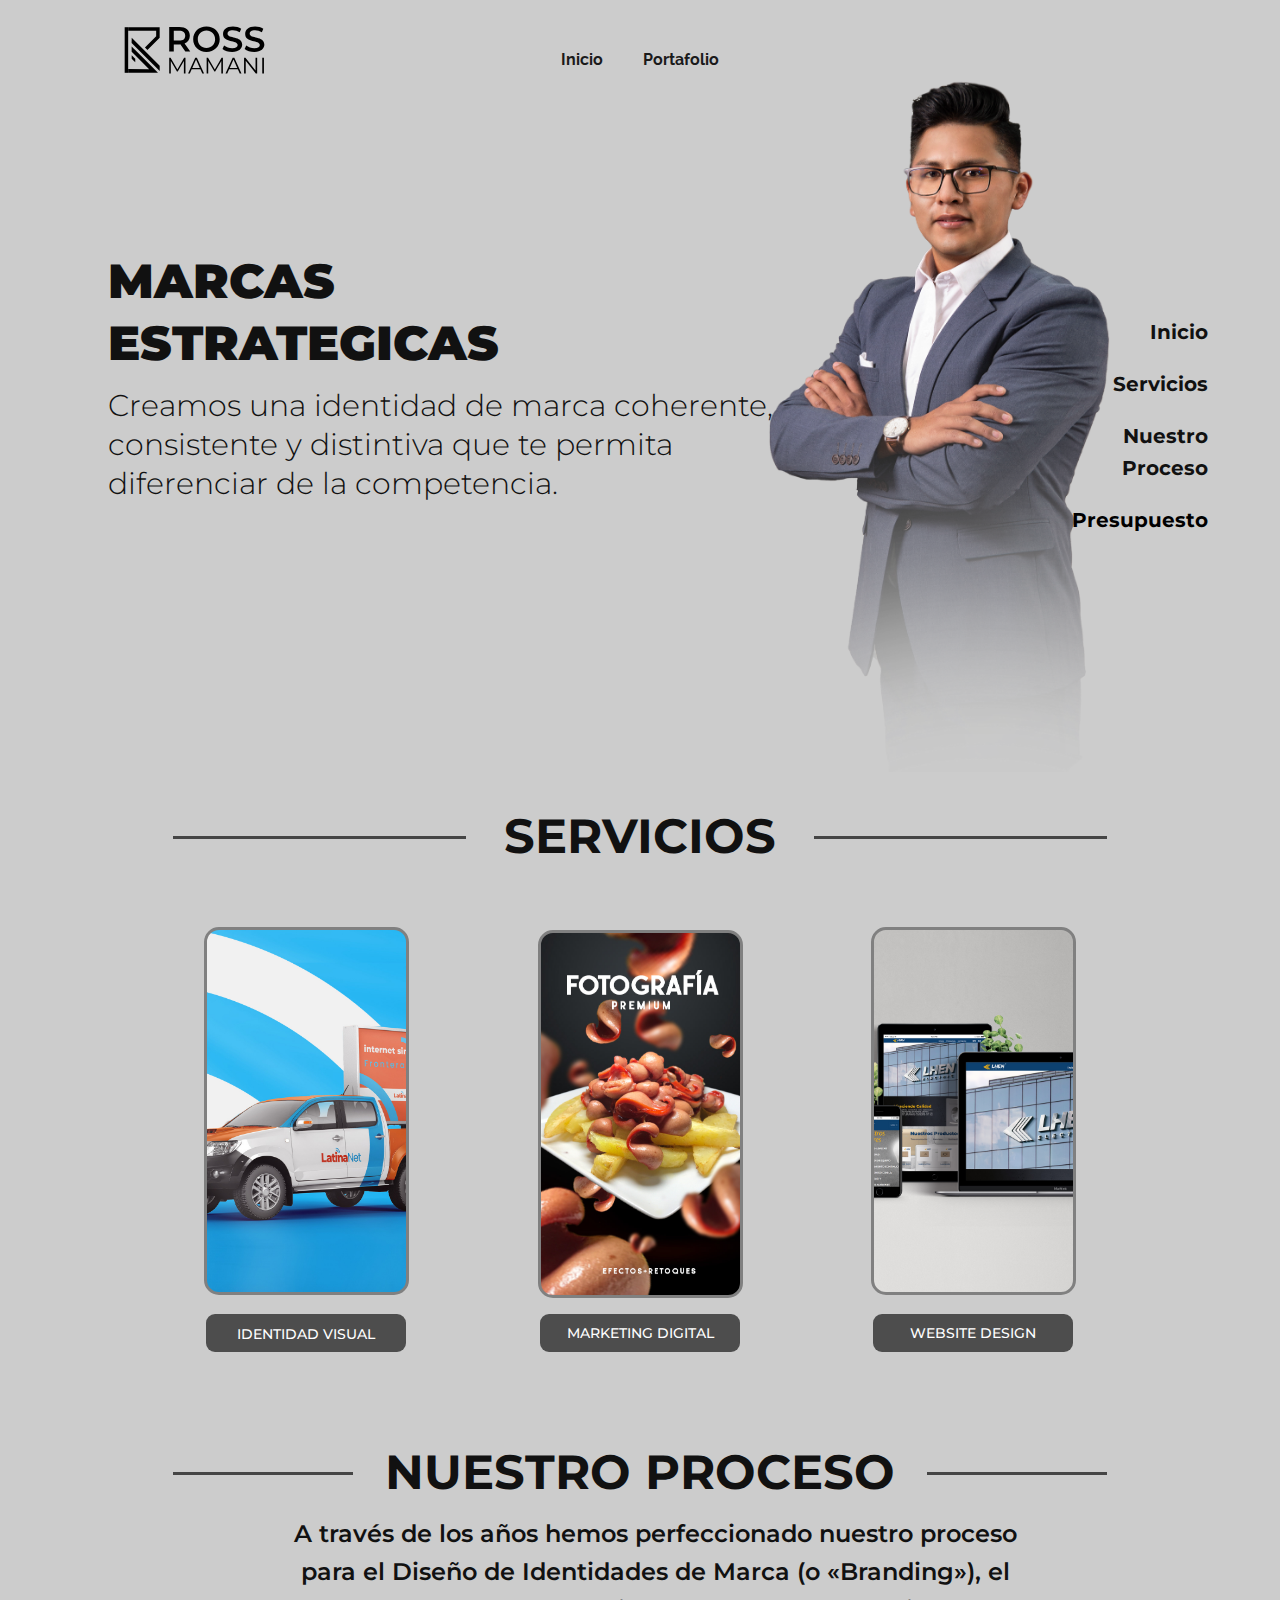
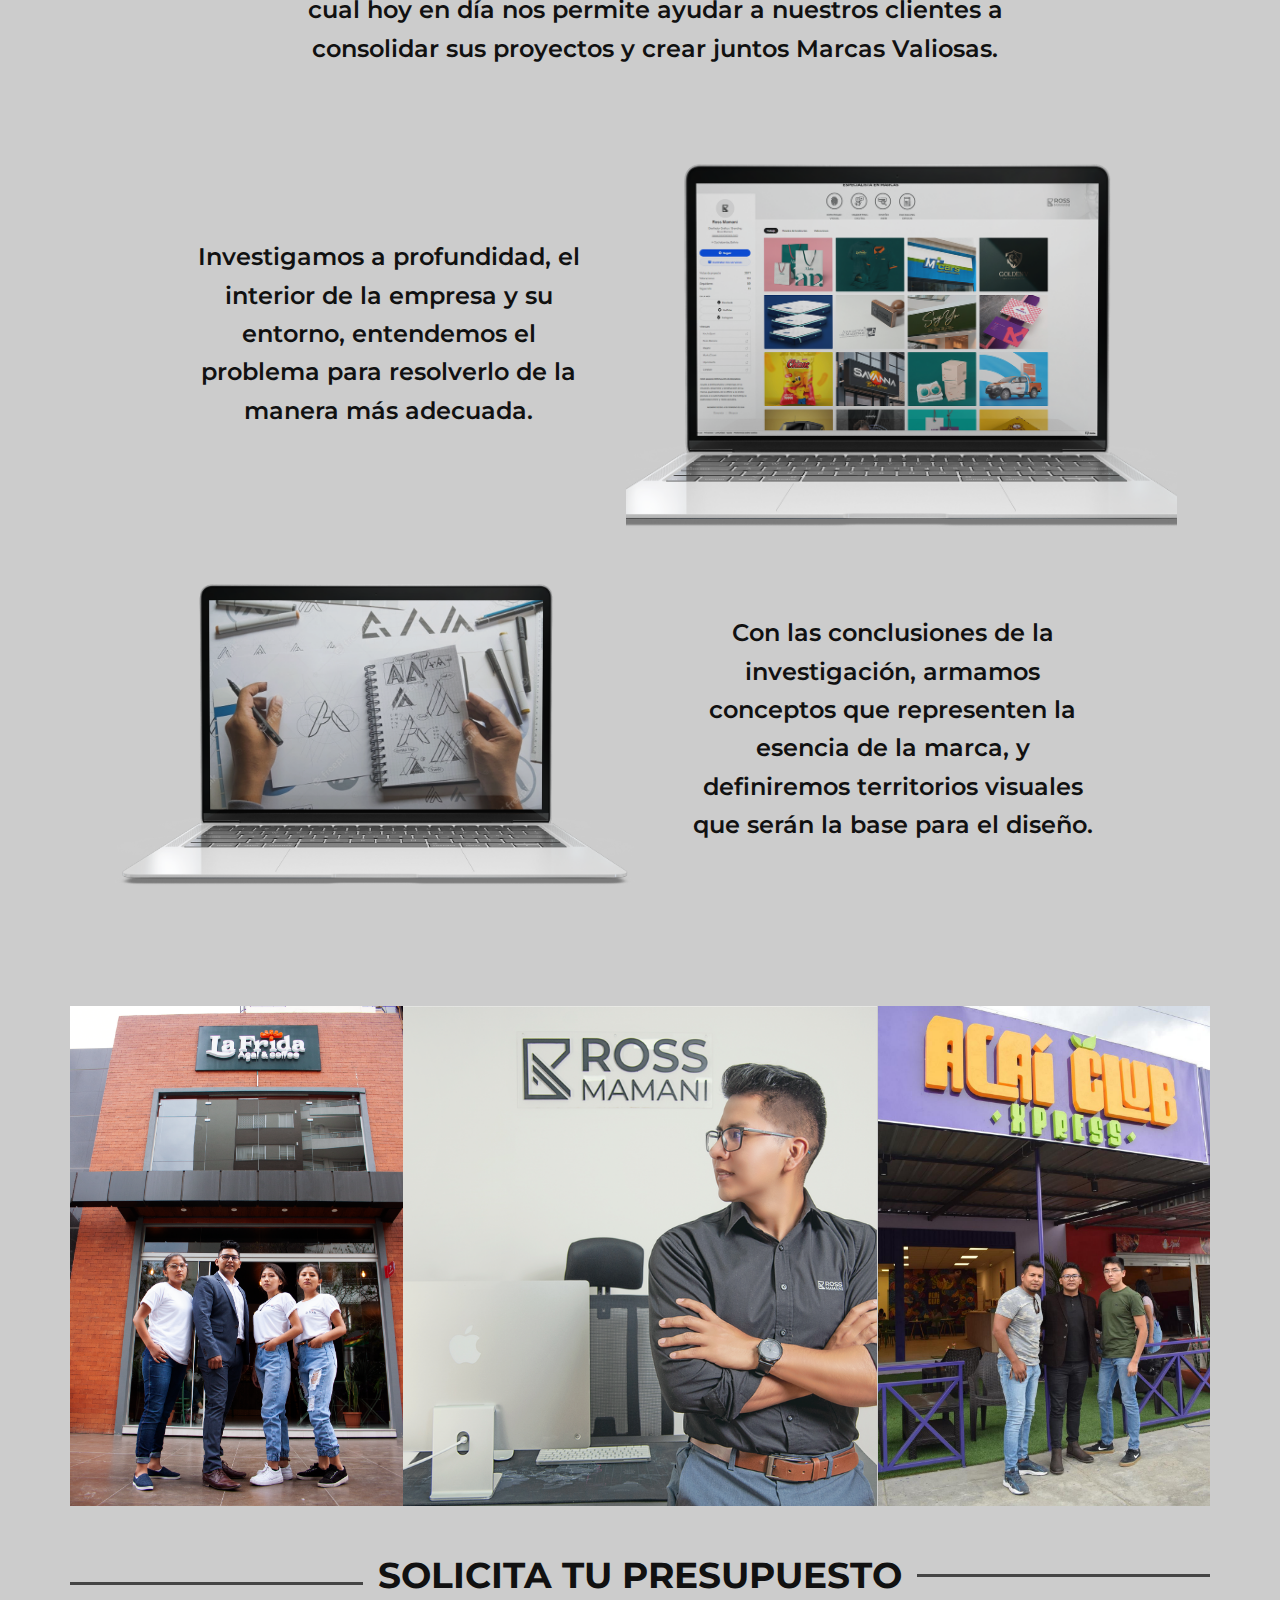
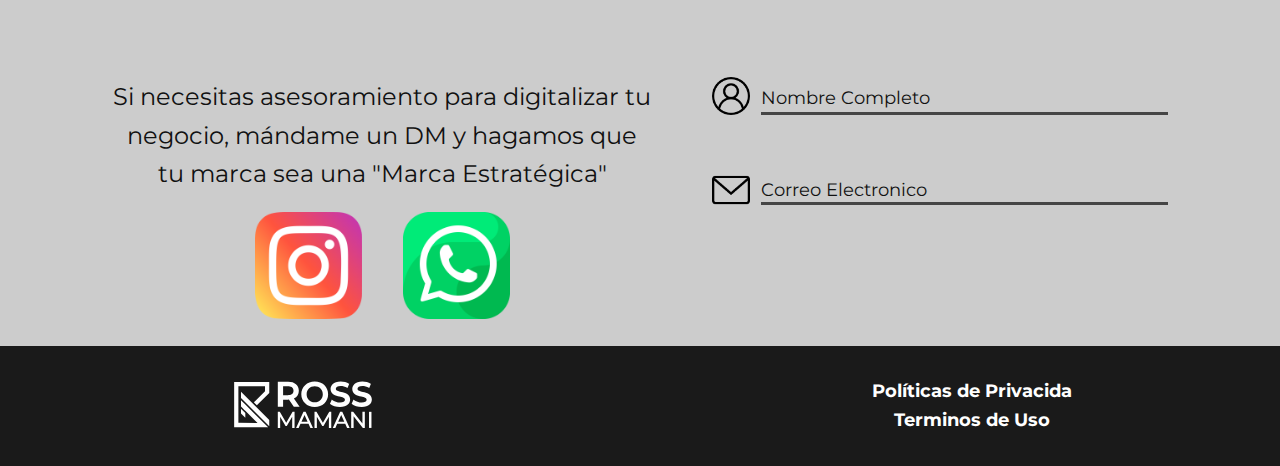
<file: index.html>
<!DOCTYPE html>
<html style="font-size: 16px;">
  <head>
    <meta name="viewport" content="width=device-width, initial-scale=1.0">
    <meta charset="utf-8">
    <meta name="keywords" content="Identidad Visual ">
    <meta name="description" content="Creamos una identidad de marca coherente, consistente y distintiva que te permita diferenciar de la competencia. DISEÑAR. IDENTIDAD VISUAL.">
    <meta name="page_type" content="np-template-header-footer-from-plugin">
    <title>Ross Mamani</title>
    <link rel="stylesheet" href="nicepage.css" media="screen">
<link rel="stylesheet" href="Ross-Mamani.css" media="screen">
    <script class="u-script" type="text/javascript" src="jquery.js" defer=""></script>
    <script class="u-script" type="text/javascript" src="nicepage.js" defer=""></script>
    <meta name="generator" content="Nicepage 3.17.2, nicepage.com">
    
    <link rel="icon" href="images/favicon.png">
    <link id="u-theme-google-font" rel="stylesheet" href="https://fonts.googleapis.com/css?family=Montserrat:100,100i,200,200i,300,300i,400,400i,500,500i,600,600i,700,700i,800,800i,900,900i|Raleway:100,100i,200,200i,300,300i,400,400i,500,500i,600,600i,700,700i,800,800i,900,900i">
    <link id="u-page-google-font" rel="stylesheet" href="https://fonts.googleapis.com/css?family=Montserrat:100,100i,200,200i,300,300i,400,400i,500,500i,600,600i,700,700i,800,800i,900,900i|Montserrat:100,100i,200,200i,300,300i,400,400i,500,500i,600,600i,700,700i,800,800i,900,900i">
    
    
    
    
    
    
    <script type="application/ld+json">{
		"@context": "http://schema.org",
		"@type": "Organization",
		"name": "Ross Mamani",
		"logo": "images/Mesadetrabajo19.svg"
}</script>
    <meta property="og:title" content="Ross Mamani">
    <meta property="og:type" content="website">
    <meta property="og:description" content="Creamos una identidad de marca coherente, consistente y distintiva que te permita diferenciar de la competencia. DISEÑAR. IDENTIDAD VISUAL.">
    <meta name="theme-color" content="#478ac9">
  </head>
  <body data-home-page="Ross-Mamani.html" data-home-page-title="Ross Mamani" class="u-body u-custom-color-1"><header class="u-clearfix u-header" id="sec-a383" data-animation-name="" data-animation-duration="0" data-animation-delay="0" data-animation-direction=""><div class="u-clearfix u-sheet u-valign-top-xs u-sheet-1">
        <a href="https://rossmamani.com" class="u-image u-logo u-image-1" data-image-width="1073" data-image-height="512" data-animation-name="pulse" data-animation-duration="1000" data-animation-delay="0" data-animation-direction="">
          <img src="images/Mesadetrabajo19.svg" class="u-logo-image u-logo-image-1" data-image-width="204.509">
        </a>
        <nav class="u-align-center u-menu u-menu-dropdown u-offcanvas u-menu-1">
          <div class="menu-collapse" style="font-size: 1rem; letter-spacing: 0px; font-weight: 700;">
            <a class="u-button-style u-custom-active-border-color u-custom-active-color u-custom-border u-custom-border-color u-custom-borders u-custom-hover-border-color u-custom-hover-color u-custom-left-right-menu-spacing u-custom-padding-bottom u-custom-text-active-color u-custom-text-color u-custom-text-hover-color u-custom-top-bottom-menu-spacing u-nav-link u-text-active-palette-1-base u-text-hover-palette-2-base" href="#" style="padding: 9px 12px; font-size: calc(1em + 18px);">
              <svg><use xmlns:xlink="http://www.w3.org/1999/xlink" xlink:href="#menu-hamburger"></use></svg>
              <svg version="1.1" xmlns="http://www.w3.org/2000/svg" xmlns:xlink="http://www.w3.org/1999/xlink"><defs><symbol id="menu-hamburger" viewBox="0 0 16 16" style="width: 16px; height: 16px;"><rect y="1" width="16" height="2"></rect><rect y="7" width="16" height="2"></rect><rect y="13" width="16" height="2"></rect>
</symbol>
</defs></svg>
            </a>
          </div>
          <div class="u-custom-menu u-nav-container">
            <ul class="u-nav u-spacing-20 u-unstyled u-nav-1"><li class="u-nav-item"><a class="u-border-active-palette-1-base u-border-hover-palette-1-base u-button-style u-nav-link u-text-active-palette-1-base u-text-grey-90 u-text-hover-palette-2-base" href="Ross-Mamani.html#sec-a1d2" data-page-id="257032361" style="padding: 10px;">Inicio</a>
</li><li class="u-nav-item"><a class="u-border-active-palette-1-base u-border-hover-palette-1-base u-button-style u-nav-link u-text-active-palette-1-base u-text-grey-90 u-text-hover-palette-2-base" href="Portafolio.html" style="padding: 10px;">Portafolio</a>
</li></ul>
          </div>
          <div class="u-custom-menu u-nav-container-collapse">
            <div class="u-black u-container-style u-inner-container-layout u-opacity u-opacity-95 u-sidenav">
              <div class="u-sidenav-overflow">
                <div class="u-menu-close"></div>
                <ul class="u-align-center u-nav u-popupmenu-items u-unstyled u-nav-2"><li class="u-nav-item"><a class="u-button-style u-nav-link" href="Ross-Mamani.html#sec-a1d2" data-page-id="257032361" style="padding: 10px;">Inicio</a>
</li><li class="u-nav-item"><a class="u-button-style u-nav-link" href="Portafolio.html" style="padding: 10px;">Portafolio</a>
</li></ul>
              </div>
            </div>
            <div class="u-black u-menu-overlay u-opacity u-opacity-70"></div>
          </div>
        </nav>
      </div></header>
    <section class="u-clearfix u-section-1" id="sec-a1d2">
      <div class="u-clearfix u-sheet u-sheet-1">
        <img class="u-hidden-lg u-hidden-md u-hidden-sm u-hidden-xs u-image u-image-default u-image-1" src="images/siguenosen.svg" alt="" data-image-width="85" data-image-height="334">
        <h2 class="u-align-left u-text u-text-1">MARCAS&nbsp;<br>ESTRATEG​ICAS
        </h2>
        <h2 class="u-align-left u-custom-font u-text u-text-2">Creamos una identidad de marca coherente, consistente y distintiva que te permita diferenciar de la competencia.</h2>
        <img class="u-image u-image-default u-image-2" src="images/POSTROSSsf.png" alt="" data-image-width="2000" data-image-height="3000">
        <div class="u-align-right u-container-style u-group u-hidden-lg u-hidden-md u-hidden-sm u-hidden-xs u-group-1" data-href="#">
          <div class="u-container-layout">
            <p class="u-custom-font u-font-montserrat u-text u-text-3">Inicio</p>
            <p class="u-custom-font u-heading-font u-text u-text-4">Servicios</p>
            <p class="u-custom-font u-font-montserrat u-text u-text-5">Nuestro<br>Proceso
            </p>
            <p class="u-custom-font u-font-montserrat u-text u-text-black u-text-6">Presupuesto</p>
          </div>
        </div>
      </div>
    </section>
    <section class="u-align-center u-clearfix u-custom-color-1 u-section-2" id="sec-a51e">
      <div class="u-clearfix u-sheet u-sheet-1">
        <h1 class="u-align-center u-text u-text-1">SERVICIOS</h1>
        <div class="u-border-3 u-border-grey-dark-1 u-line u-line-horizontal u-line-1"></div>
        <div class="u-border-3 u-border-grey-dark-1 u-line u-line-horizontal u-line-2"></div>
        <div class="u-align-center u-border-3 u-border-grey-50 u-container-style u-group u-image u-image-round u-radius-15 u-shape-round u-image-1" data-image-width="1200" data-image-height="1200">
          <div class="u-container-layout u-valign-top-lg u-valign-top-md u-valign-top-sm u-valign-top-xs u-container-layout-1"></div>
        </div>
        <div class="u-align-center u-border-3 u-border-grey-50 u-container-style u-group u-image u-image-round u-radius-15 u-shape-round u-image-2" data-image-width="1080" data-image-height="1080">
          <div class="u-container-layout u-valign-top-lg u-valign-top-md u-valign-top-sm u-valign-top-xs u-container-layout-2"></div>
        </div>
        <div class="u-align-center u-border-3 u-border-grey-50 u-container-style u-group u-image u-image-round u-radius-15 u-shape-round u-image-3" data-image-width="1600" data-image-height="1088">
          <div class="u-container-layout u-container-layout-3"></div>
        </div>
        <div class="u-align-left-xl u-container-style u-custom-color-2 u-group u-radius-9 u-shape-round u-group-4">
          <div class="u-container-layout u-valign-middle-lg u-valign-middle-md u-valign-middle-sm u-valign-middle-xs u-container-layout-4">
            <p class="u-align-center u-custom-font u-heading-font u-text u-text-2">IDENTIDAD&nbsp;VISUAL </p>
          </div>
        </div>
        <div class="u-container-style u-custom-color-2 u-group u-radius-9 u-shape-round u-group-5">
          <div class="u-container-layout u-valign-middle-lg u-valign-middle-md u-valign-middle-sm u-valign-middle-xs u-container-layout-5">
            <p class="u-align-center u-custom-font u-heading-font u-text u-text-3">MARKETING DIGITAL</p>
          </div>
        </div>
        <div class="u-container-style u-custom-color-2 u-group u-radius-9 u-shape-round u-group-6">
          <div class="u-container-layout u-valign-middle-lg u-valign-middle-md u-valign-middle-sm u-valign-middle-xs u-container-layout-6">
            <p class="u-align-center u-custom-font u-heading-font u-text u-text-4">WEBSITE DESIGN</p>
          </div>
        </div>
      </div>
    </section>
    <section class="u-clearfix u-custom-color-1 u-section-3" id="sec-0cb2">
      <div class="u-clearfix u-sheet u-valign-middle-lg u-valign-middle-sm u-sheet-1">
        <h1 class="u-align-center u-text u-text-1">NUESTRO PROCESO</h1>
        <div class="u-border-3 u-border-grey-dark-1 u-line u-line-horizontal u-line-1"></div>
        <div class="u-border-3 u-border-grey-dark-1 u-line u-line-horizontal u-line-2"></div>
        <p class="u-align-center u-heading-font u-text u-text-2">A través de los años hemos perfeccionado nuestro proceso para el Diseño de Identidades de Marca (o «Branding»), el cual hoy en día nos permite ayudar a nuestros clientes a consolidar sus proyectos y crear juntos Marcas Valiosas.</p>
        <p class="u-align-center u-heading-font u-text u-valign-middle u-text-3">Investigamos a profundidad, el interior de la empresa y su entorno, entendemos el problema para resolverlo de la manera más adecuada.</p>
        <p class="u-align-center u-heading-font u-text u-valign-middle u-text-4">Con las conclusiones de la investigación, armamos conceptos que representen la esencia de la marca, y definiremos territorios visuales que serán la base para el diseño.</p>
        <div class="u-align-center-sm u-align-center-xs u-align-left-lg u-align-left-md u-align-left-xl u-container-style u-group u-image u-shape-rectangle u-image-1" data-image-width="1600" data-image-height="1067">
          <div class="u-container-layout u-valign-middle-sm u-valign-middle-xs u-container-layout-1"></div>
        </div>
        <div class="u-align-left u-container-style u-group u-image u-shape-rectangle u-image-2" data-image-width="1600" data-image-height="1067">
          <div class="u-container-layout u-container-layout-2"></div>
        </div>
      </div>
    </section>
    <section class="u-clearfix u-custom-color-1 u-section-4" id="sec-f170">
      <div class="u-clearfix u-sheet u-sheet-1">
        <img class="u-image u-image-default u-image-1" src="images/portd.png" alt="" data-image-width="1600" data-image-height="700">
        <img class="u-image u-image-default u-image-2" src="images/IMG_31581.png" alt="" data-image-width="3168" data-image-height="4752">
        <img class="u-hidden-sm u-image u-image-default u-image-3" src="images/255421277_109352191554388_2345437737859506039_n.jpeg" alt="" data-image-width="1365" data-image-height="2048">
      </div>
    </section>
    <section class="u-clearfix u-custom-color-1 u-section-5" id="sec-323b">
      <div class="u-clearfix u-sheet u-sheet-1">
        <h1 class="u-align-center u-text u-text-1">SOLICITA TU PR​​ESUPUESTO</h1>
        <div class="u-border-3 u-border-grey-dark-1 u-hidden-xs u-line u-line-horizontal u-line-1"></div>
        <div class="u-border-3 u-border-grey-dark-1 u-hidden-xs u-line u-line-horizontal u-line-2"></div>
        <img class="u-image u-image-default u-preserve-proportions u-image-1" src="images/user.png" alt="" data-image-width="64" data-image-height="64">
        <p class="u-align-center u-custom-font u-font-montserrat u-text u-text-2">Si necesitas asesoramiento para digitalizar tu negocio, mándame un DM y hagamos que tu marca sea una "Marca Estratégica"</p>
        <div class="u-align-left-xl u-border-3 u-border-grey-dark-1 u-line u-line-horizontal u-line-3"></div>
        <p class="u-align-left-xl u-custom-font u-font-montserrat u-text u-text-3">Nombre Completo</p>
        <img class="u-image u-image-default u-preserve-proportions u-image-2" src="images/envelope1.png" alt="" data-image-width="512" data-image-height="512">
        <p class="u-align-left-xl u-custom-font u-font-montserrat u-text u-text-4">Correo Electronico</p>
        <div class="u-border-3 u-border-grey-dark-1 u-line u-line-horizontal u-line-4"></div>
        <img class="u-image u-image-default u-preserve-proportions u-image-3" src="images/whatsapp.png" alt="" data-image-width="512" data-image-height="512" data-href="https://api.whatsapp.com/send?phone=59163945161&amp;app=facebook&amp;entry_point=page_cta&amp;fbclid=IwAR3xB7wt7gwSDzRKwcJBIpsPckMoJMcq4w6Kg7hm6JFG29ofW90-IHpkCEU">
        <img class="u-image u-image-default u-preserve-proportions u-image-4" src="images/instagram1.png" alt="" data-image-width="512" data-image-height="512" data-href="https://www.instagram.com/ross_mamani/">
      </div>
    </section>
    <style class="u-overlap-style">.u-overlap:not(.u-sticky-scroll) .u-header {
}</style>
    
    
    <footer class="u-align-left u-clearfix u-footer u-grey-90 u-footer" id="sec-48d6"><div class="u-clearfix u-sheet u-sheet-1">
        <img class="u-image u-image-default u-image-1" src="images/Mesadetrabajo14.svg" alt="" data-image-width="1199" data-image-height="455">
        <p class="u-align-center u-heading-font u-text u-text-1">Políticas de Priva​cida</p>
        <p class="u-align-center u-heading-font u-text u-text-2">Terminos de Uso</p>
      </div></footer>

  </body>
</html>
</file>
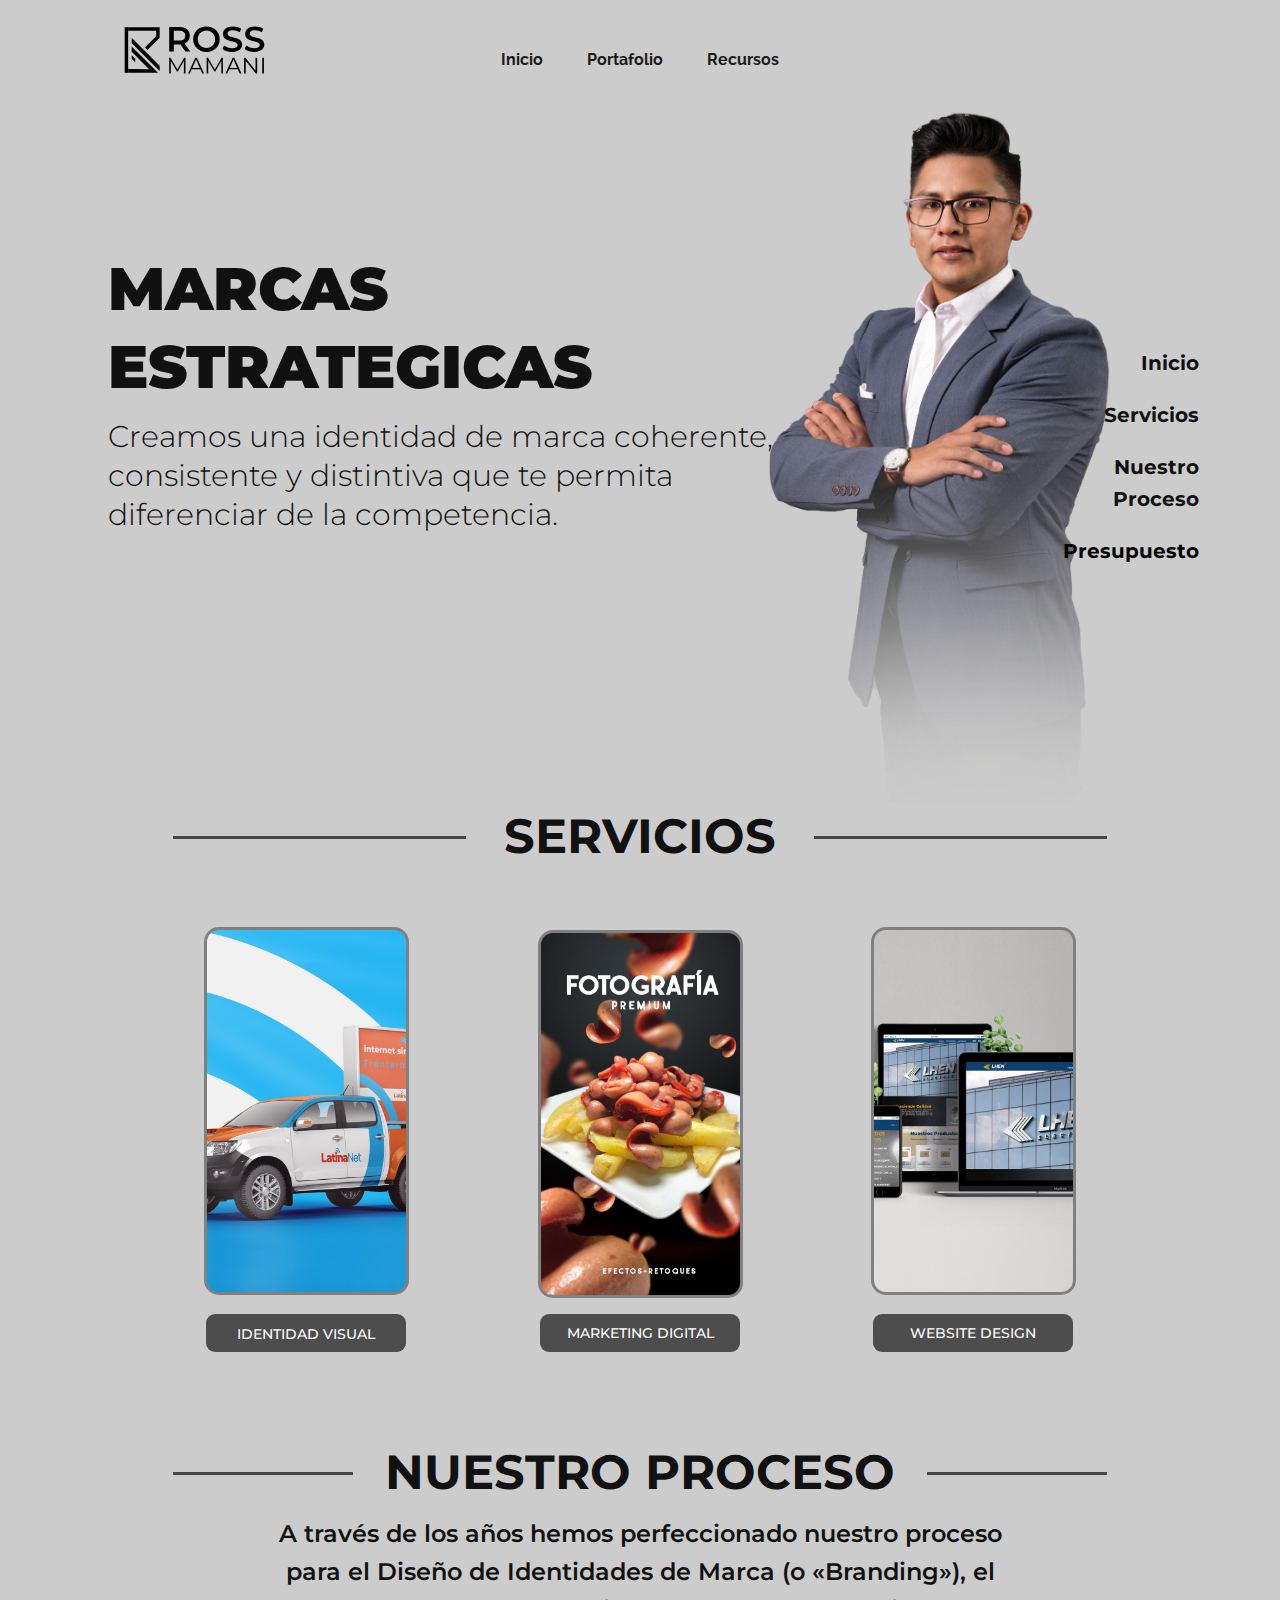
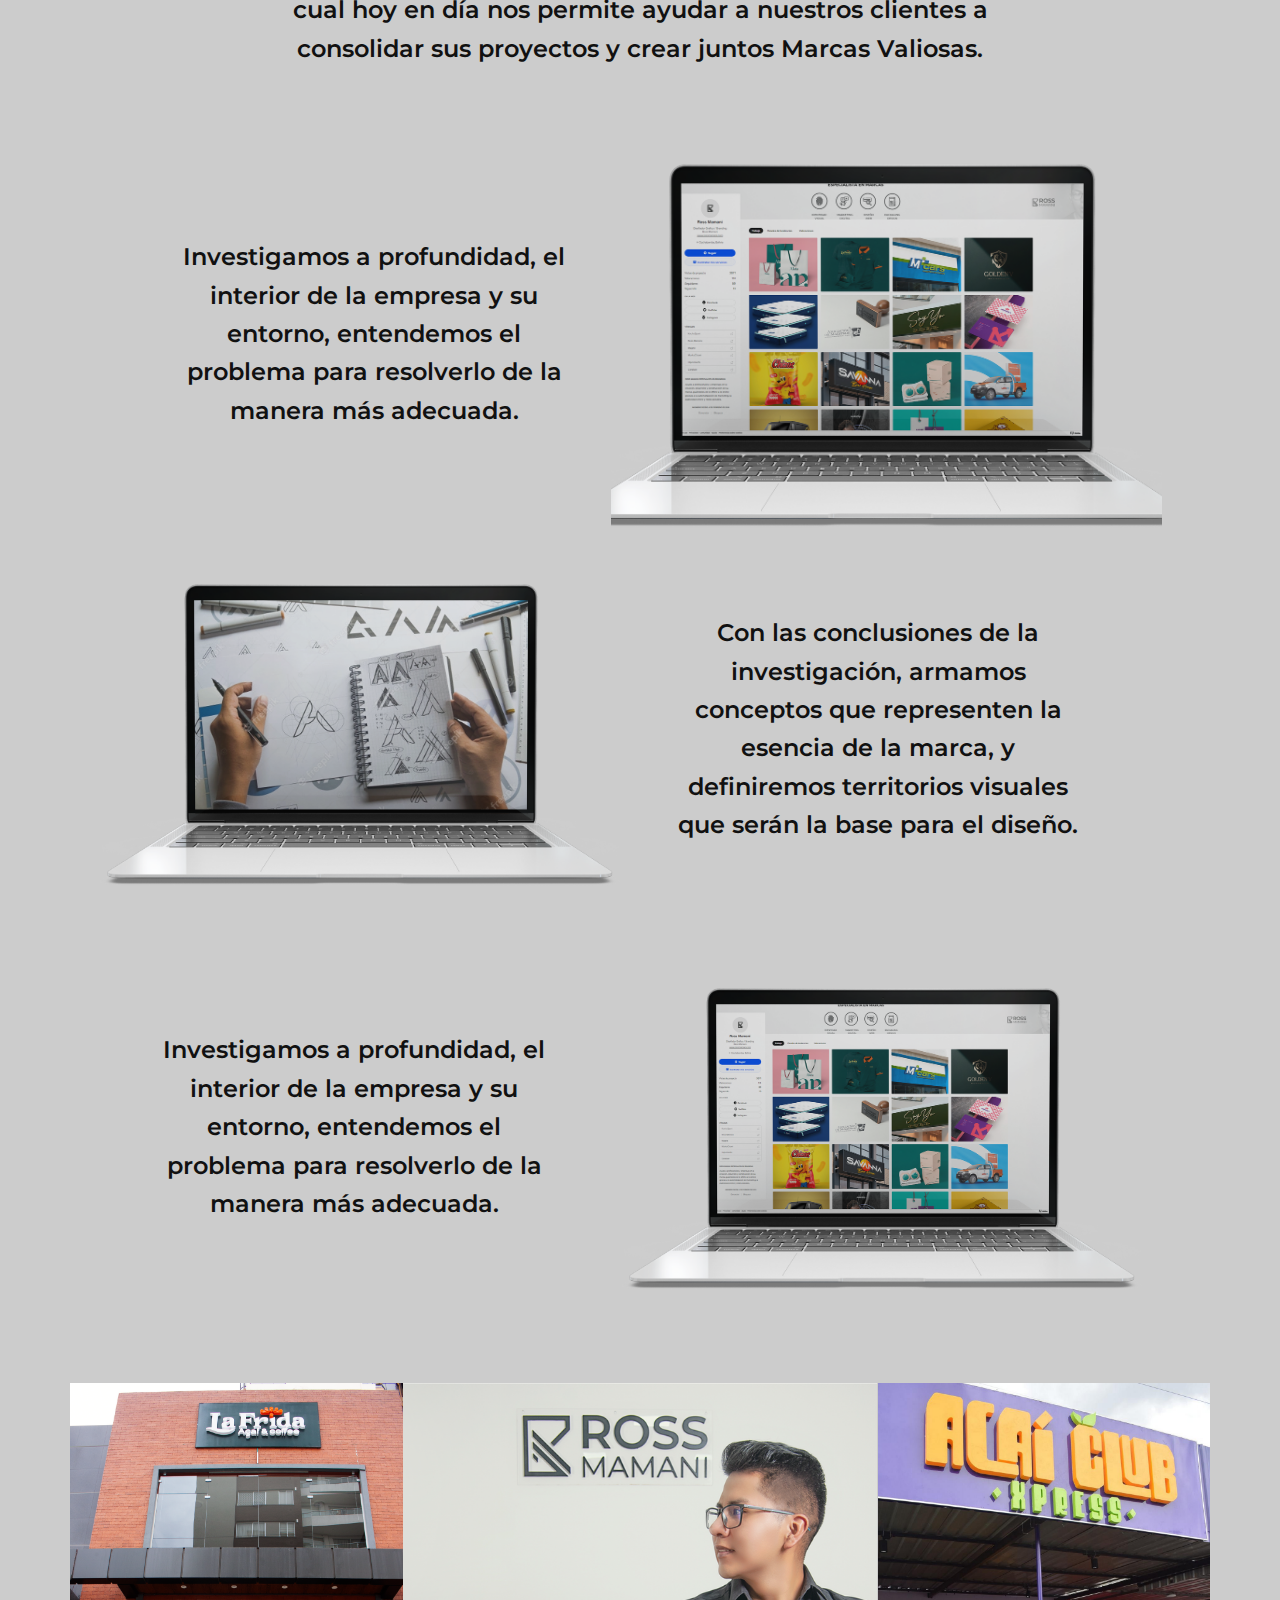
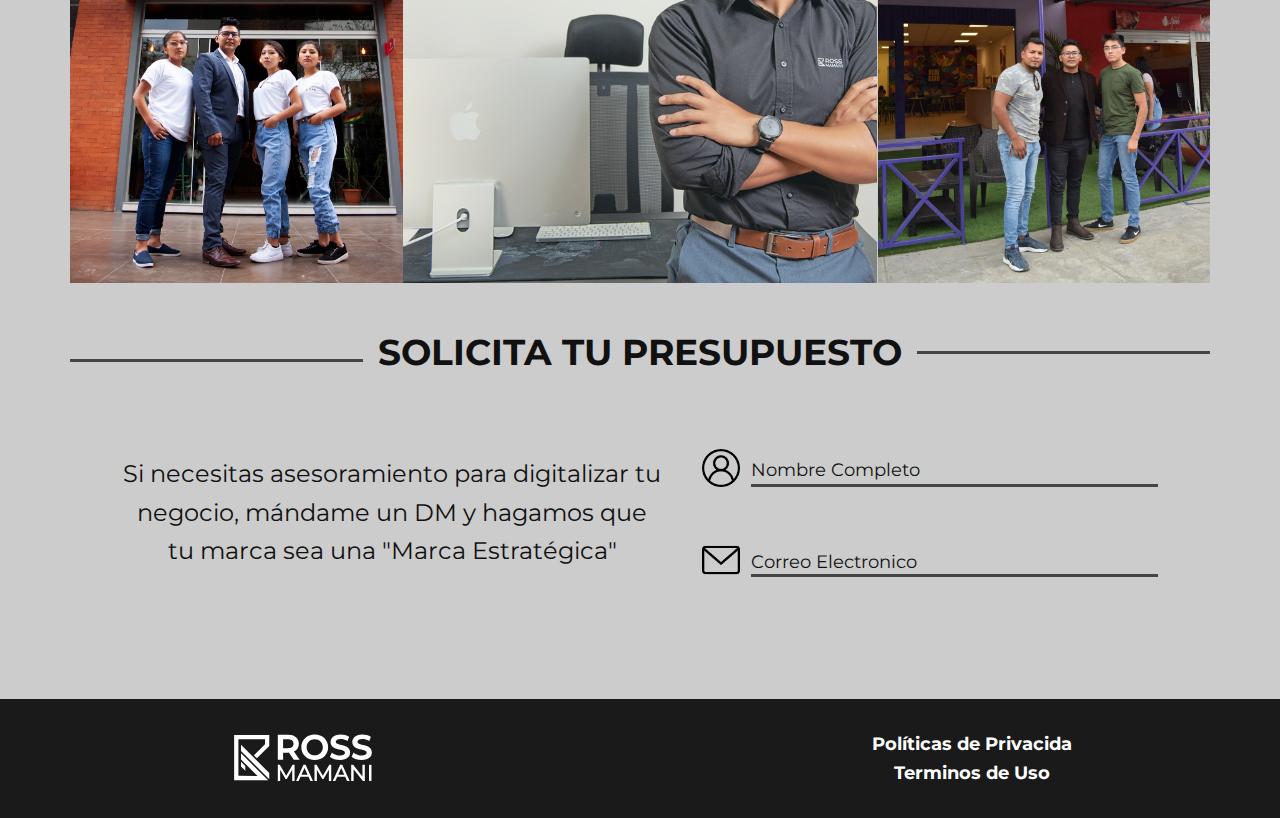
<file: Inicio.html>
<!DOCTYPE html>
<html style="font-size: 16px;" lang="...">
<head>
    <meta name="viewport" content="width=device-width, initial-scale=1.0">
    <meta charset="utf-8">
    <meta name="keywords" content="MARCAS&nbsp;ESTRATEGICAS">
    <meta name="description" content="">
    <meta name="page_type" content="np-template-header-footer-from-plugin">
    <title>Inicio</title>
    <link rel="stylesheet" href="nicepage.css" media="screen">
    <link rel="stylesheet" href="Inicio.css" media="screen">
    <script class="u-script" type="text/javascript" src="jquery.js" defer=""></script>
    <script class="u-script" type="text/javascript" src="nicepage.js" defer=""></script>

    <link rel="icon" href="images/favicon.png">
    <link id="u-theme-google-font" rel="stylesheet"
          href="https://fonts.googleapis.com/css?family=Montserrat:100,100i,200,200i,300,300i,400,400i,500,500i,600,600i,700,700i,800,800i,900,900i|Raleway:100,100i,200,200i,300,300i,400,400i,500,500i,600,600i,700,700i,800,800i,900,900i">
    <link id="u-page-google-font" rel="stylesheet"
          href="https://fonts.googleapis.com/css?family=Montserrat:100,100i,200,200i,300,300i,400,400i,500,500i,600,600i,700,700i,800,800i,900,900i|Montserrat:100,100i,200,200i,300,300i,400,400i,500,500i,600,600i,700,700i,800,800i,900,900i">

    <script type="application/ld+json">{
        "@context": "http :// schema.org",
        "@type": "Organization",
        "name": "Ross Mamani",
        "logo": "images/Mesadetrabajo19.svg"
    }
    </script>

    <meta property="og:title" content="Inicio">
    <meta property="og:type" content="website">
    <meta name="theme-color" content="#478ac9">
</head>
<body class="u-body u-custom-color-1">
<header class="u-clearfix u-header" id="sec-a383" data-animation-name="" data-animation-duration="0"
        data-animation-delay="0" data-animation-direction="">
    <div class="u-clearfix u-sheet u-valign-top-xs u-sheet-1">
        <a href="https://rossmamani.com" class="u-image u-logo u-image-1" data-image-width="1073" data-image-height="512"
           data-animation-name="pulse" data-animation-duration="1000" data-animation-delay="0"
           data-animation-direction="">
            <img src="images/Mesadetrabajo19.svg" class="u-logo-image u-logo-image-1" data-image-width="204.509"
                 alt="...">
        </a>
        <nav class="u-align-center u-menu u-menu-dropdown u-offcanvas u-menu-1">
            <div class="menu-collapse" style="font-size: 1rem; letter-spacing: 0; font-weight: 700;">
                <a class="u-button-style u-custom-active-border-color u-custom-active-color u-custom-border u-custom-border-color u-custom-borders u-custom-hover-border-color u-custom-hover-color u-custom-left-right-menu-spacing u-custom-padding-bottom u-custom-text-active-color u-custom-text-color u-custom-text-hover-color u-custom-top-bottom-menu-spacing u-nav-link u-text-active-palette-1-base u-text-hover-palette-2-base"
                   href="#" style="padding: 9px 12px; font-size: calc(1em + 18px);">
                    <svg>
                        <use xmlns:xlink="http://www.w3.org/1999/xlink" xlink:href="#menu-hamburger"></use>
                    </svg>
                    <svg xmlns="http://www.w3.org/2000/svg" xmlns:xlink="http://www.w3.org/1999/xlink">
                        <defs>
                            <symbol id="menu-hamburger" viewBox="0 0 16 16" style="width: 16px; height: 16px;">
                                <rect y="1" width="16" height="2"></rect>
                                <rect y="7" width="16" height="2"></rect>
                                <rect y="13" width="16" height="2"></rect>
                            </symbol>
                        </defs>
                    </svg>
                </a>
            </div>
            <div class="u-custom-menu u-nav-container">
                <ul class="u-nav u-spacing-20 u-unstyled u-nav-1">
                    <li class="u-nav-item"><a
                            class="u-border-active-palette-1-base u-border-hover-palette-1-base u-border-no-left u-border-no-right u-border-no-top u-button-style u-nav-link u-text-active-palette-1-base u-text-grey-90 u-text-hover-palette-2-base"
                            href="Inicio.html#sec-a1d2" data-page-id="257032361" style="padding: 10px;">Inicio</a>
                    </li>
                    <li class="u-nav-item"><a
                            class="u-border-active-palette-1-base u-border-hover-palette-1-base u-border-no-left u-border-no-right u-border-no-top u-button-style u-nav-link u-text-active-palette-1-base u-text-grey-90 u-text-hover-palette-2-base"
                            href="Portafolio.html" style="padding: 10px;">Portafolio</a>
                    </li>
                    <li class="u-nav-item"><a
                            class="u-border-active-palette-1-base u-border-hover-palette-1-base u-border-no-left u-border-no-right u-border-no-top u-button-style u-nav-link u-text-active-palette-1-base u-text-grey-90 u-text-hover-palette-2-base"
                            href="Recursos.html" style="padding: 10px;">Recursos</a>
                    </li>
                </ul>
            </div>
            <div class="u-custom-menu u-nav-container-collapse">
                <div class="u-black u-container-style u-inner-container-layout u-opacity u-opacity-95 u-sidenav">
                    <div class="u-sidenav-overflow">
                        <div class="u-menu-close"></div>
                        <ul class="u-align-center u-nav u-popupmenu-items u-unstyled u-nav-2">
                            <li class="u-nav-item"><a class="u-button-style u-nav-link" href="Inicio.html#sec-a1d2"
                                                      data-page-id="257032361" style="padding: 10px 20px;">Inicio</a>
                            </li>
                            <li class="u-nav-item"><a class="u-button-style u-nav-link" href="Portafolio.html"
                                                      style="padding: 10px 20px;">Portafolio</a>
                            </li>
                            <li class="u-nav-item"><a class="u-button-style u-nav-link" href="Recursos.html"
                                                      style="padding: 10px 20px;">Recursos</a>
                            </li>
                        </ul>
                    </div>
                </div>
                <div class="u-black u-menu-overlay u-opacity u-opacity-70"></div>
            </div>
        </nav>
    </div>
</header>
<section class="u-clearfix u-section-1" id="sec-a1d2">
    <div class="u-clearfix u-sheet u-valign-bottom-lg u-valign-bottom-md u-sheet-1">
        <img class="u-hidden-lg u-hidden-md u-hidden-sm u-hidden-xs u-image u-image-default u-image-1"
             src="images/siguenosen.svg" alt="" data-image-width="85" data-image-height="334">
        <div class="u-align-left u-border-3 u-border-grey-dark-1 u-hidden-lg u-hidden-md u-hidden-sm u-hidden-xs u-line u-line-horizontal u-line-1"></div>
        <h2 class="u-align-left u-hidden-xs u-text u-text-1">MARCAS&nbsp;<br>ESTRATEG​ICAS
        </h2>
        <h2 class="u-align-left u-custom-font u-text u-text-2">Creamos una identidad de marca coherente, consistente y
            distintiva que te permita diferenciar de la competencia.</h2>
        <img class="u-image u-image-default u-image-2" src="images/POSTROSSsf.png" alt="" data-image-width="2000"
             data-image-height="3000">
        <div class="u-align-right u-container-style u-group u-hidden-lg u-hidden-md u-hidden-sm u-hidden-xs u-group-1"
             data-href="#">
            <div class="u-container-layout">
                <p class="u-custom-font u-font-montserrat u-text u-text-3">Inicio</p>
                <p class="u-custom-font u-heading-font u-text u-text-4">Servicios</p>
                <p class="u-custom-font u-font-montserrat u-text u-text-5">Nuestro<br>Proceso
                </p>
                <p class="u-custom-font u-font-montserrat u-text u-text-black u-text-6">Presupuesto</p>
            </div>
        </div>
    </div>
</section>
<section class="u-align-center u-clearfix u-custom-color-1 u-section-2" id="sec-a51e">
    <div class="u-clearfix u-sheet u-sheet-1">
        <h1 class="u-align-center u-text u-text-1">SERVICIOS</h1>
        <div class="u-border-3 u-border-grey-dark-1 u-line u-line-horizontal u-line-1"></div>
        <div class="u-border-3 u-border-grey-dark-1 u-line u-line-horizontal u-line-2"></div>
        <div class="u-align-center u-border-3 u-border-grey-50 u-container-style u-group u-image u-image-round u-radius-15 u-shape-round u-image-1"
             data-image-width="1200" data-image-height="1200">
            <div class="u-container-layout u-valign-top-lg u-valign-top-md u-valign-top-sm u-valign-top-xs u-container-layout-1"></div>
        </div>
        <div class="u-align-center u-border-3 u-border-grey-50 u-container-style u-group u-image u-image-round u-radius-15 u-shape-round u-image-2"
             data-image-width="1080" data-image-height="1080">
            <div class="u-container-layout u-valign-top-lg u-valign-top-md u-valign-top-sm u-valign-top-xs u-container-layout-2"></div>
        </div>
        <div class="u-align-center u-border-3 u-border-grey-50 u-container-style u-group u-image u-image-round u-radius-15 u-shape-round u-image-3"
             data-image-width="1600" data-image-height="1088">
            <div class="u-container-layout u-container-layout-3"></div>
        </div>
        <div class="u-align-left-xl u-container-style u-custom-color-2 u-group u-radius-9 u-shape-round u-group-4">
            <div class="u-container-layout u-valign-middle-lg u-valign-middle-md u-valign-middle-sm u-valign-middle-xs u-container-layout-4">
                <p class="u-align-center u-custom-font u-heading-font u-text u-text-2">IDENTIDAD&nbsp;VISUAL </p>
            </div>
        </div>
        <div class="u-container-style u-custom-color-2 u-group u-radius-9 u-shape-round u-group-5">
            <div class="u-container-layout u-valign-middle-lg u-valign-middle-md u-valign-middle-sm u-valign-middle-xs u-container-layout-5">
                <p class="u-align-center u-custom-font u-heading-font u-text u-text-3">MARKETING DIGITAL</p>
            </div>
        </div>
        <div class="u-container-style u-custom-color-2 u-group u-radius-9 u-shape-round u-group-6">
            <div class="u-container-layout u-valign-middle-lg u-valign-middle-md u-valign-middle-sm u-valign-middle-xs u-container-layout-6">
                <p class="u-align-center u-custom-font u-heading-font u-text u-text-4">WEBSITE DESIGN</p>
            </div>
        </div>
    </div>
</section>
<section class="u-clearfix u-custom-color-1 u-section-3" id="sec-0cb2">
    <div class="u-clearfix u-sheet u-sheet-1">
        <h1 class="u-align-center u-text u-text-1">NUESTRO PROCESO</h1>
        <div class="u-border-3 u-border-grey-dark-1 u-line u-line-horizontal u-line-1"></div>
        <div class="u-border-3 u-border-grey-dark-1 u-line u-line-horizontal u-line-2"></div>
        <p class="u-align-center u-heading-font u-text u-text-2">A través de los años hemos perfeccionado nuestro
            proceso para el Diseño de Identidades de Marca (o «Branding»), el cual hoy en día nos permite ayudar a
            nuestros clientes a consolidar sus proyectos y crear juntos Marcas Valiosas.</p>
        <p class="u-align-center u-heading-font u-text u-valign-middle u-text-3">Investigamos a profundidad, el interior
            de la empresa y su entorno, entendemos el problema para resolverlo de la manera más adecuada.</p>
        <p class="u-align-center u-heading-font u-text u-valign-middle u-text-4">Con las conclusiones de la
            investigación, armamos conceptos que representen la esencia de la marca, y definiremos territorios visuales
            que serán la base para el diseño.</p>
        <div class="u-align-center-sm u-align-center-xs u-align-left-lg u-align-left-md u-align-left-xl u-container-style u-group u-image u-shape-rectangle u-image-1"
             data-image-width="1600" data-image-height="1067">
            <div class="u-container-layout u-valign-middle-sm u-valign-middle-xs u-container-layout-1"></div>
        </div>
        <div class="u-align-left u-container-style u-group u-image u-shape-rectangle u-image-2" data-image-width="1600"
             data-image-height="1067">
            <div class="u-container-layout u-container-layout-2"></div>
        </div>
        <div class="u-align-left u-container-style u-group u-image u-shape-rectangle u-image-3" data-image-width="1600"
             data-image-height="1067">
            <div class="u-container-layout u-valign-middle u-container-layout-3"></div>
        </div>
        <p class="u-align-center u-heading-font u-text u-text-5">Investigamos a profundidad, el interior de la empresa y
            su entorno, entendemos el problema para resolverlo de la manera más adecuada.</p>
    </div>
</section>
<section class="u-clearfix u-custom-color-1 u-section-4" id="sec-f170">
    <div class="u-clearfix u-sheet u-sheet-1">
        <img class="u-image u-image-default u-image-1" src="images/portd.png" alt="" data-image-width="1600"
             data-image-height="700">
        <img class="u-image u-image-default u-image-2" src="images/IMG_31581.png" alt="" data-image-width="3168"
             data-image-height="4752">
        <img class="u-hidden-sm u-image u-image-default u-image-3"
             src="images/255421277_109352191554388_2345437737859506039_n.jpeg" alt="" data-image-width="1365"
             data-image-height="2048">
    </div>
</section>
<section class="u-clearfix u-custom-color-1 u-section-5" id="sec-323b">
    <div class="u-clearfix u-sheet u-sheet-1">
        <h1 class="u-align-center u-text u-text-1">SOLICITA TU PR​​ESUPUESTO</h1>
        <div class="u-border-3 u-border-grey-dark-1 u-hidden-xs u-line u-line-horizontal u-line-1"></div>
        <div class="u-border-3 u-border-grey-dark-1 u-hidden-xs u-line u-line-horizontal u-line-2"></div>
        <img class="u-image u-image-default u-preserve-proportions u-image-1" src="images/user.png" alt=""
             data-image-width="64" data-image-height="64">
        <img class="u-image u-image-default u-preserve-proportions u-image-2" src="images/envelope1.png" alt=""
             data-image-width="512" data-image-height="512">
        <p class="u-align-center u-custom-font u-font-montserrat u-text u-text-2">Si necesitas asesoramiento para
            digitalizar tu negocio, mándame un DM y hagamos que tu marca sea una "Marca Estratégica"</p>
        <div class="u-align-left-xl u-border-3 u-border-grey-dark-1 u-line u-line-horizontal u-line-3"></div>
        <p class="u-align-left-lg u-align-left-md u-align-left-xl u-custom-font u-font-montserrat u-text u-text-3">
            Nombre Completo</p>
        <p class="u-align-left-lg u-align-left-md u-align-left-xl u-custom-font u-font-montserrat u-text u-text-4">
            Correo Electronico</p>
        <div class="u-border-3 u-border-grey-dark-1 u-line u-line-horizontal u-line-4"></div>
    </div>
</section>
<style class="u-overlap-style"></style>


<footer class="u-align-left u-clearfix u-footer u-grey-90 u-footer" id="sec-48d6">
    <div class="u-clearfix u-sheet u-sheet-1">
        <img class="u-image u-image-default u-image-1" src="images/Mesadetrabajo14.svg" alt="" data-image-width="1199"
             data-image-height="455">
        <p class="u-align-center u-heading-font u-text u-text-1">Políticas de Priva​cida</p>
        <p class="u-align-center u-heading-font u-text u-text-2">Terminos de Uso</p>
    </div>
</footer>

</body>
</html>
</file>
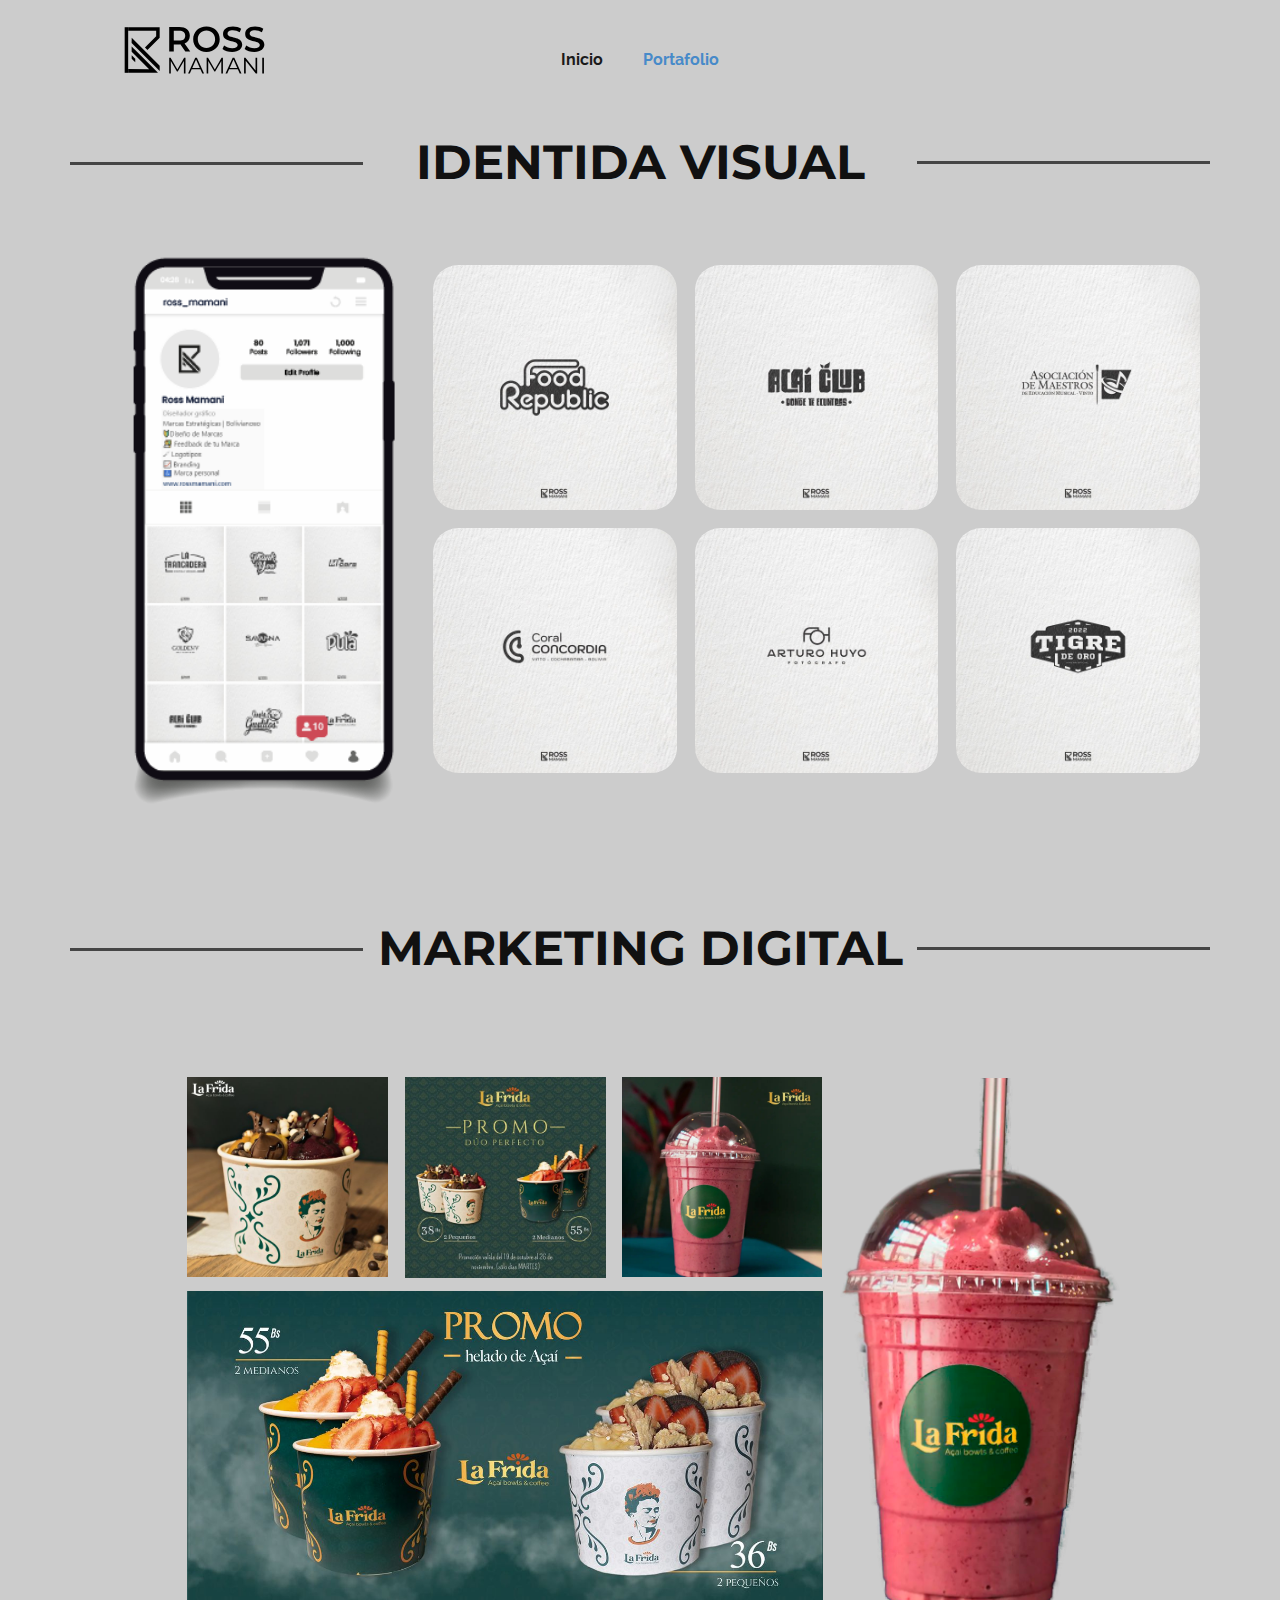
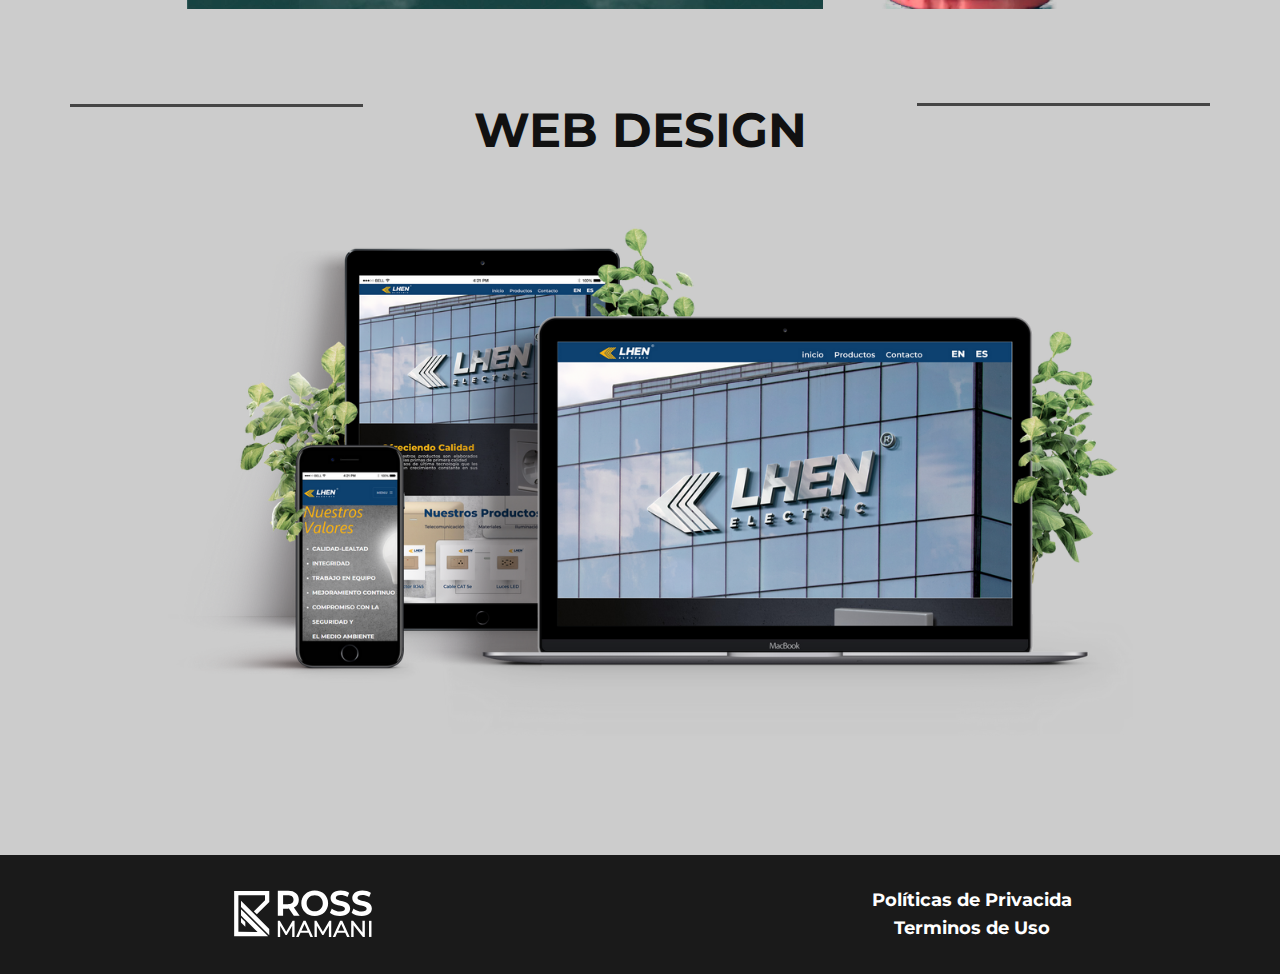
<file: Portafolio.html>
<!DOCTYPE html>
<html style="font-size: 16px;">
  <head>
    <meta name="viewport" content="width=device-width, initial-scale=1.0">
    <meta charset="utf-8">
    <meta name="keywords" content="">
    <meta name="description" content="">
    <meta name="page_type" content="np-template-header-footer-from-plugin">
    <title>Portafolio</title>
    <link rel="stylesheet" href="nicepage.css" media="screen">
<link rel="stylesheet" href="Portafolio.css" media="screen">
    <script class="u-script" type="text/javascript" src="jquery.js" defer=""></script>
    <script class="u-script" type="text/javascript" src="nicepage.js" defer=""></script>
    <meta name="generator" content="Nicepage 3.17.2, nicepage.com">
    <link rel="icon" href="images/favicon.png">
    <link id="u-theme-google-font" rel="stylesheet" href="https://fonts.googleapis.com/css?family=Montserrat:100,100i,200,200i,300,300i,400,400i,500,500i,600,600i,700,700i,800,800i,900,900i|Raleway:100,100i,200,200i,300,300i,400,400i,500,500i,600,600i,700,700i,800,800i,900,900i">
    <link id="u-page-google-font" rel="stylesheet" href="https://fonts.googleapis.com/css?family=Montserrat:100,100i,200,200i,300,300i,400,400i,500,500i,600,600i,700,700i,800,800i,900,900i">
    
    
    
    
    <script type="application/ld+json">{
		"@context": "http://schema.org",
		"@type": "Organization",
		"name": "Ross Mamani",
		"logo": "images/Mesadetrabajo19.svg"
}</script>
    <meta property="og:title" content="Portafolio">
    <meta property="og:type" content="website">
    <meta name="theme-color" content="#478ac9">
  </head>
  <body class="u-body u-overlap u-palette-1-base"><header class="u-clearfix u-header" id="sec-a383" data-animation-name="" data-animation-duration="0" data-animation-delay="0" data-animation-direction=""><div class="u-clearfix u-sheet u-valign-top-xs u-sheet-1">
        <a href="https://rossmamani.com" class="u-image u-logo u-image-1" data-image-width="1073" data-image-height="512" data-animation-name="pulse" data-animation-duration="1000" data-animation-delay="0" data-animation-direction="">
          <img src="images/Mesadetrabajo19.svg" class="u-logo-image u-logo-image-1" data-image-width="204.509">
        </a>
        <nav class="u-align-center u-menu u-menu-dropdown u-offcanvas u-menu-1">
          <div class="menu-collapse" style="font-size: 1rem; letter-spacing: 0px; font-weight: 700;">
            <a class="u-button-style u-custom-active-border-color u-custom-active-color u-custom-border u-custom-border-color u-custom-borders u-custom-hover-border-color u-custom-hover-color u-custom-left-right-menu-spacing u-custom-padding-bottom u-custom-text-active-color u-custom-text-color u-custom-text-hover-color u-custom-top-bottom-menu-spacing u-nav-link u-text-active-palette-1-base u-text-hover-palette-2-base" href="#" style="padding: 9px 12px; font-size: calc(1em + 18px);">
              <svg><use xmlns:xlink="http://www.w3.org/1999/xlink" xlink:href="#menu-hamburger"></use></svg>
              <svg version="1.1" xmlns="http://www.w3.org/2000/svg" xmlns:xlink="http://www.w3.org/1999/xlink"><defs><symbol id="menu-hamburger" viewBox="0 0 16 16" style="width: 16px; height: 16px;"><rect y="1" width="16" height="2"></rect><rect y="7" width="16" height="2"></rect><rect y="13" width="16" height="2"></rect>
</symbol>
</defs></svg>
            </a>
          </div>
          <div class="u-custom-menu u-nav-container">
            <ul class="u-nav u-spacing-20 u-unstyled u-nav-1"><li class="u-nav-item"><a class="u-border-active-palette-1-base u-border-hover-palette-1-base u-button-style u-nav-link u-text-active-palette-1-base u-text-grey-90 u-text-hover-palette-2-base" href="Ross-Mamani.html#sec-a1d2" data-page-id="257032361" style="padding: 10px;">Inicio</a>
</li><li class="u-nav-item"><a class="u-border-active-palette-1-base u-border-hover-palette-1-base u-button-style u-nav-link u-text-active-palette-1-base u-text-grey-90 u-text-hover-palette-2-base" href="Portafolio.html" style="padding: 10px;">Portafolio</a>
</li></ul>
          </div>
          <div class="u-custom-menu u-nav-container-collapse">
            <div class="u-black u-container-style u-inner-container-layout u-opacity u-opacity-95 u-sidenav">
              <div class="u-sidenav-overflow">
                <div class="u-menu-close"></div>
                <ul class="u-align-center u-nav u-popupmenu-items u-unstyled u-nav-2"><li class="u-nav-item"><a class="u-button-style u-nav-link" href="Ross-Mamani.html#sec-a1d2" data-page-id="257032361" style="padding: 10px;">Inicio</a>
</li><li class="u-nav-item"><a class="u-button-style u-nav-link" href="Portafolio.html" style="padding: 10px;">Portafolio</a>
</li></ul>
              </div>
            </div>
            <div class="u-black u-menu-overlay u-opacity u-opacity-70"></div>
          </div>
        </nav>
      </div></header>
    <section class="u-clearfix u-custom-color-1 u-section-1" id="sec-5af1">
      <div class="u-clearfix u-sheet u-sheet-1">
        <h1 class="u-align-center u-text u-text-1">IDENTIDA VISUAL</h1>
        <div class="u-border-3 u-border-grey-dark-1 u-hidden-sm u-hidden-xs u-line u-line-horizontal u-line-1"></div>
        <div class="u-border-3 u-border-grey-dark-1 u-hidden-sm u-hidden-xs u-line u-line-horizontal u-line-2"></div>
        <div class="u-expanded-width-sm u-expanded-width-xs u-gallery u-layout-grid u-lightbox u-no-transition u-show-text-on-hover u-gallery-1" id="carousel-22be">
          <div class="u-gallery-inner u-gallery-inner-1" role="listbox">
            <div class="u-effect-fade u-effect-hover-liftUp u-gallery-item u-radius-25 u-shape-round u-gallery-item-1" data-image-width="1080" data-image-height="1080">
              <div class="u-back-slide u-back-slide-1">
                <img class="u-back-image u-expanded" src="images/ross_mamani_247039912_485478935840539_1492062900455891509_n.jpg">
              </div>
              <div class="u-over-slide u-shading u-over-slide-1">
                <h3 class="u-gallery-heading"></h3>
                <p class="u-gallery-text"></p>
              </div>
            </div>
            <div class="u-effect-fade u-effect-hover-liftUp u-gallery-item u-radius-25 u-shape-round u-gallery-item-2" data-image-width="1080" data-image-height="1080">
              <div class="u-back-slide u-back-slide-2">
                <img class="u-back-image u-expanded" src="images/ross_mamani_246518716_176437784659138_797628250219927927_n.jpg">
              </div>
              <div class="u-over-slide u-shading u-over-slide-2">
                <h3 class="u-gallery-heading"></h3>
                <p class="u-gallery-text"></p>
              </div>
            </div>
            <div class="u-effect-fade u-effect-hover-liftUp u-gallery-item u-radius-25 u-shape-round u-gallery-item-3" data-image-width="1080" data-image-height="1080">
              <div class="u-back-slide u-back-slide-3">
                <img class="u-back-image u-expanded" src="images/ross_mamani_246905712_898536334386926_4930910571906647710_n.jpg">
              </div>
              <div class="u-over-slide u-shading u-over-slide-3">
                <h3 class="u-gallery-heading"></h3>
                <p class="u-gallery-text"></p>
              </div>
            </div>
            <div class="u-effect-fade u-effect-hover-liftUp u-gallery-item u-radius-25 u-shape-round u-gallery-item-4" data-image-width="1080" data-image-height="1080">
              <div class="u-back-slide u-back-slide-4">
                <img class="u-back-image u-expanded" src="images/ross_mamani_247084276_728336144789157_4098005509868142506_n.jpg">
              </div>
              <div class="u-over-slide u-shading u-over-slide-4">
                <h3 class="u-gallery-heading"></h3>
                <p class="u-gallery-text"></p>
              </div>
            </div>
            <div class="u-effect-fade u-effect-hover-liftUp u-gallery-item u-radius-25 u-shape-round u-gallery-item-5" data-image-width="1080" data-image-height="1080">
              <div class="u-back-slide u-back-slide-5">
                <img class="u-back-image u-expanded" src="images/ross_mamani_247425622_4560457747365035_4099137920574592896_n.jpg">
              </div>
              <div class="u-over-slide u-shading u-over-slide-5">
                <h3 class="u-gallery-heading"></h3>
                <p class="u-gallery-text"></p>
              </div>
            </div>
            <div class="u-effect-fade u-effect-hover-liftUp u-gallery-item u-radius-25 u-shape-round u-gallery-item-6" data-image-width="1080" data-image-height="1080">
              <div class="u-back-slide u-back-slide-6">
                <img class="u-back-image u-expanded" src="images/ross_mamani_269901571_1658554147828833_326741514935726947_n.jpg">
              </div>
              <div class="u-over-slide u-shading u-over-slide-6">
                <h3 class="u-gallery-heading"></h3>
                <p class="u-gallery-text"></p>
              </div>
            </div>
          </div>
        </div>
        <img class="u-align-center-sm u-align-center-xs u-image u-image-default u-image-1" src="images/opcionMesadetrabajo1.png" alt="" data-image-width="301" data-image-height="500">
      </div>
    </section>
    <section class="u-clearfix u-custom-color-1 u-section-2" id="sec-bd3d">
      <div class="u-clearfix u-sheet u-sheet-1">
        <h1 class="u-align-center u-text u-text-1">MARKETING DIGITAL</h1>
        <div class="u-border-3 u-border-grey-dark-1 u-hidden-xs u-line u-line-horizontal u-line-1"></div>
        <div class="u-border-3 u-border-grey-dark-1 u-hidden-xs u-line u-line-horizontal u-line-2"></div>
        <div class="u-align-center-lg u-align-center-md u-align-center-sm u-align-center-xl u-container-style u-expanded-width-xs u-group u-shape-rectangle u-group-1">
          <div class="u-container-layout u-container-layout-1">
            <img class="u-image u-image-default u-image-1" src="images/244656004_262594072345748_2929761417996189378_n.jpg" alt="" data-image-width="526" data-image-height="526">
            <img class="u-image u-image-default u-image-2" src="images/246901980_273150797956742_3522476550606969558_n.jpg" alt="" data-image-width="526" data-image-height="526">
            <img class="u-image u-image-default u-image-3" src="images/246286631_273120787959743_3161479878825810880_n.jpg" alt="" data-image-width="1080" data-image-height="1080">
            <img class="u-image u-image-default u-image-4" src="images/242823032_253818559889966_7016357845840004175_n.jpg" alt="" data-image-width="600" data-image-height="600">
            <img class="u-image u-image-default u-image-5" src="images/242720853_253818589889963_4982594758731058319_n.jpg" alt="" data-image-width="600" data-image-height="600">
            <img class="u-image u-image-6" src="images/246286631_273120787959743_3161479878825810880_n.png" data-image-width="1080" data-image-height="1080">
          </div>
        </div>
      </div>
    </section>
    <section class="u-clearfix u-custom-color-1 u-section-3" id="sec-e0e1">
      <h1 class="u-align-center u-text u-text-1">WEB DESIGN</h1>
      <div class="u-border-3 u-border-grey-dark-1 u-hidden-xs u-line u-line-horizontal u-line-1"></div>
      <div class="u-border-3 u-border-grey-dark-1 u-hidden-xs u-line u-line-horizontal u-line-2"></div>
      <img class="u-expanded-width-lg u-expanded-width-md u-expanded-width-sm u-expanded-width-xl u-image u-image-default u-image-1" src="images/Web-Showcase-Project-Presentation3.png" alt="" data-image-width="5000" data-image-height="3400">
    </section>
    
    
    <footer class="u-align-left u-clearfix u-footer u-grey-90 u-footer" id="sec-48d6"><div class="u-clearfix u-sheet u-sheet-1">
        <img class="u-image u-image-default u-image-1" src="images/Mesadetrabajo14.svg" alt="" data-image-width="1199" data-image-height="455">
        <p class="u-align-center u-heading-font u-text u-text-1">Políticas de Priva​cida</p>
        <p class="u-align-center u-heading-font u-text u-text-2">Terminos de Uso</p>
      </div></footer>

  </body>
</html>
</file>
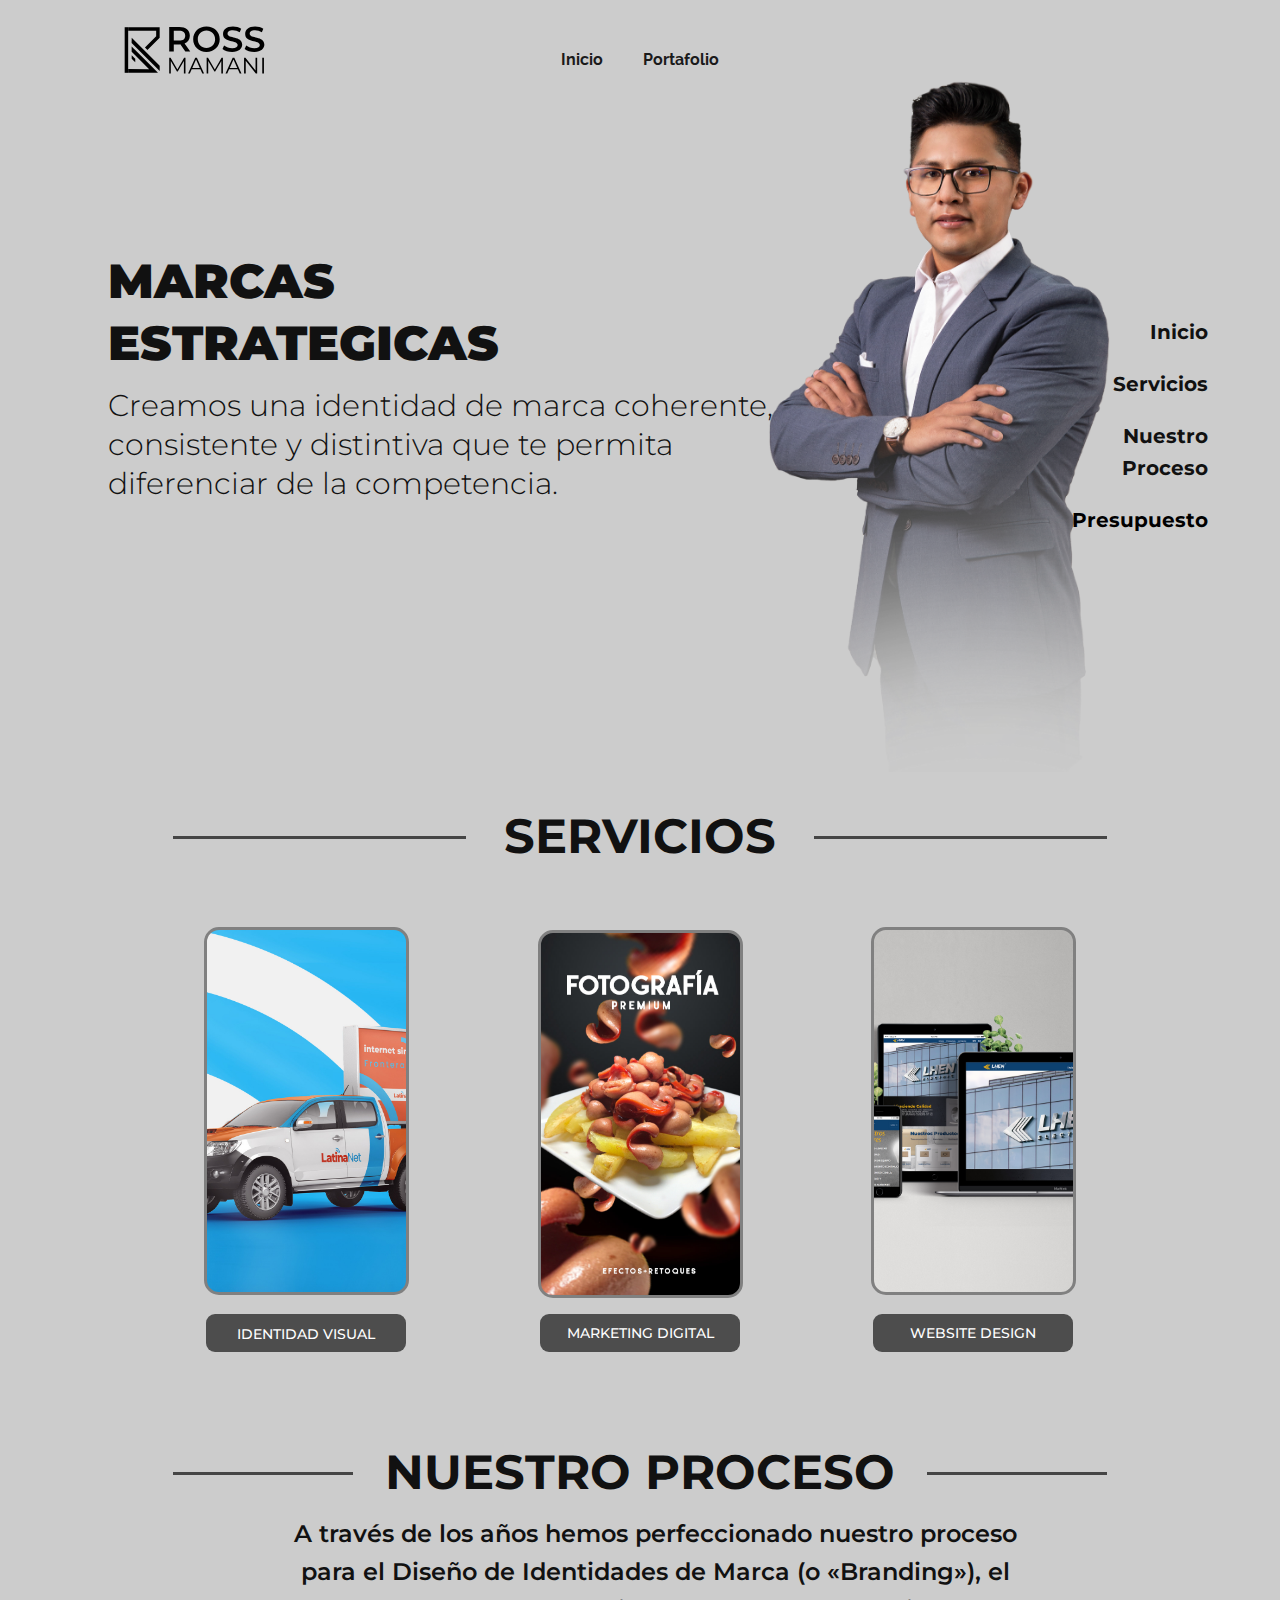
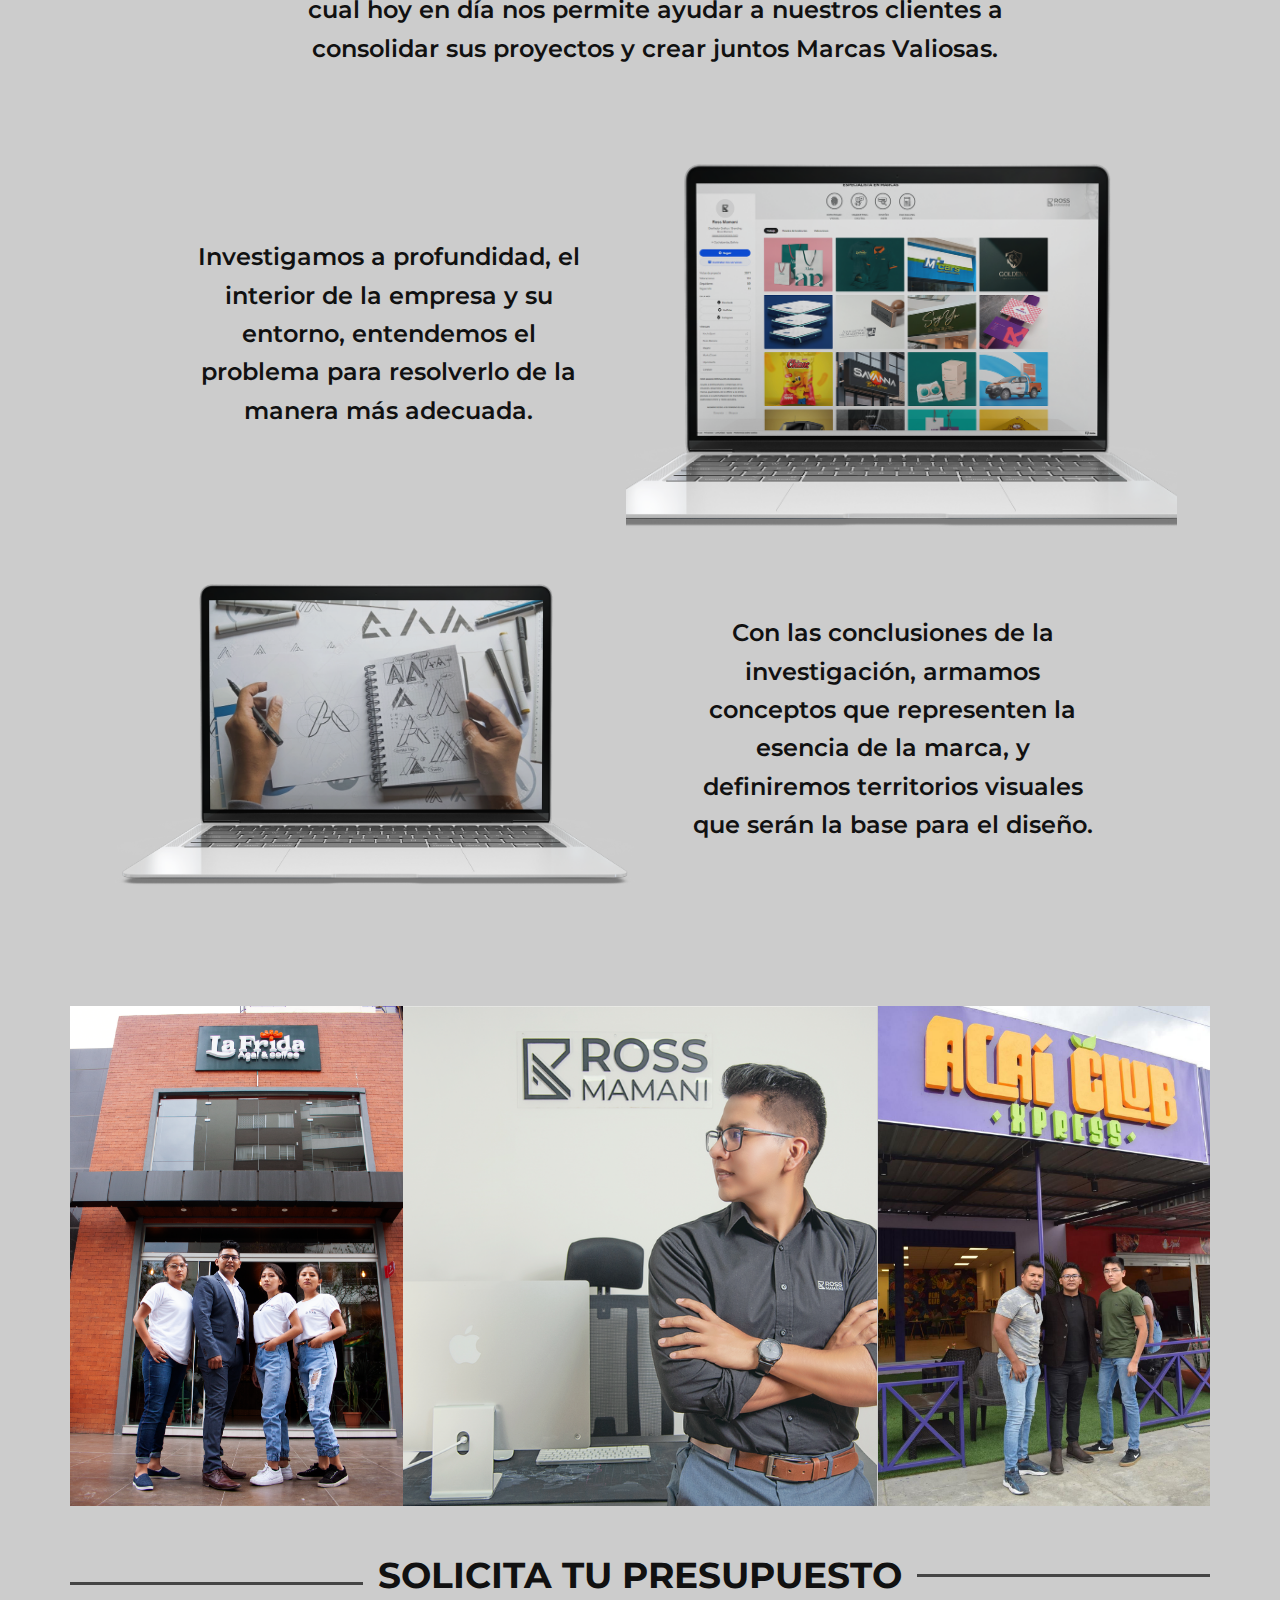
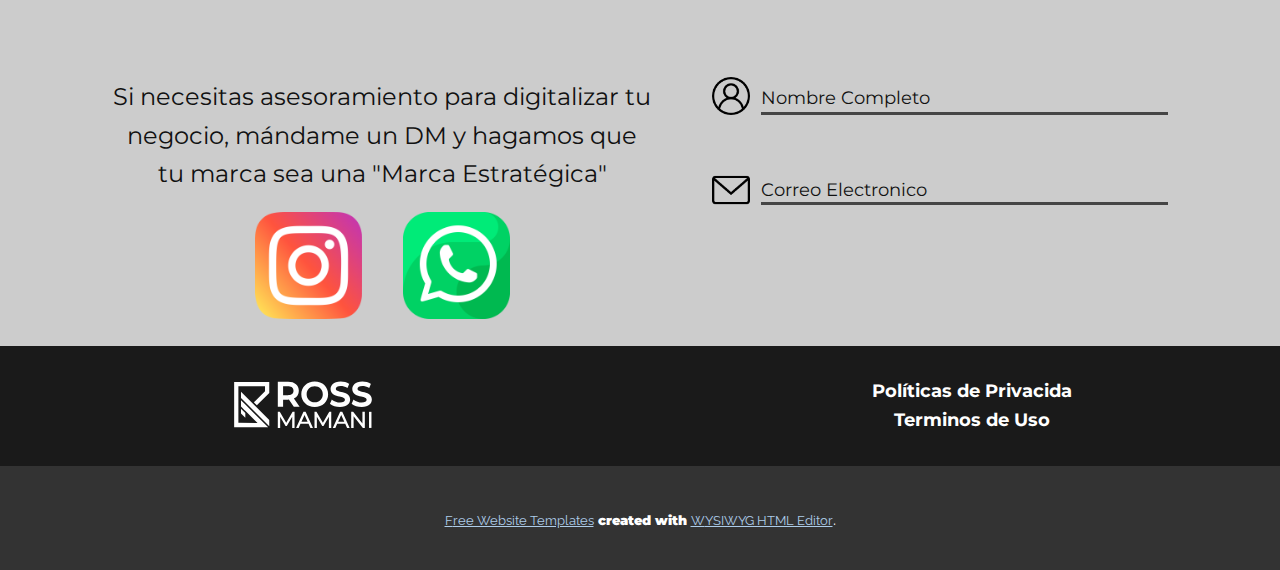
<file: Ross-Mamani.html>
<!DOCTYPE html>
<html style="font-size: 16px;">
  <head>
    <meta name="viewport" content="width=device-width, initial-scale=1.0">
    <meta charset="utf-8">
    <meta name="keywords" content="Identidad Visual ">
    <meta name="description" content="Creamos una identidad de marca coherente, consistente y distintiva que te permita diferenciar de la competencia. DISEÑAR. IDENTIDAD VISUAL.">
    <meta name="page_type" content="np-template-header-footer-from-plugin">
    <title>Ross Mamani</title>
    <link rel="stylesheet" href="nicepage.css" media="screen">
<link rel="stylesheet" href="Ross-Mamani.css" media="screen">
    <script class="u-script" type="text/javascript" src="jquery.js" defer=""></script>
    <script class="u-script" type="text/javascript" src="nicepage.js" defer=""></script>
    <meta name="generator" content="Nicepage 3.17.2, nicepage.com">
    
    <link rel="icon" href="images/favicon.png">
    <link id="u-theme-google-font" rel="stylesheet" href="https://fonts.googleapis.com/css?family=Montserrat:100,100i,200,200i,300,300i,400,400i,500,500i,600,600i,700,700i,800,800i,900,900i|Raleway:100,100i,200,200i,300,300i,400,400i,500,500i,600,600i,700,700i,800,800i,900,900i">
    <link id="u-page-google-font" rel="stylesheet" href="https://fonts.googleapis.com/css?family=Montserrat:100,100i,200,200i,300,300i,400,400i,500,500i,600,600i,700,700i,800,800i,900,900i|Montserrat:100,100i,200,200i,300,300i,400,400i,500,500i,600,600i,700,700i,800,800i,900,900i">
    
    
    
    
    
    
    <script type="application/ld+json">{
		"@context": "http://schema.org",
		"@type": "Organization",
		"name": "Ross Mamani",
		"logo": "images/Mesadetrabajo19.svg"
}</script>
    <meta property="og:title" content="Ross Mamani">
    <meta property="og:type" content="website">
    <meta property="og:description" content="Creamos una identidad de marca coherente, consistente y distintiva que te permita diferenciar de la competencia. DISEÑAR. IDENTIDAD VISUAL.">
    <meta name="theme-color" content="#478ac9">
  </head>
  <body class="u-body u-custom-color-1"><header class="u-clearfix u-header" id="sec-a383" data-animation-name="" data-animation-duration="0" data-animation-delay="0" data-animation-direction=""><div class="u-clearfix u-sheet u-valign-top-xs u-sheet-1">
        <a href="https://rossmamani.com" class="u-image u-logo u-image-1" data-image-width="1073" data-image-height="512" data-animation-name="pulse" data-animation-duration="1000" data-animation-delay="0" data-animation-direction="">
          <img src="images/Mesadetrabajo19.svg" class="u-logo-image u-logo-image-1" data-image-width="204.509">
        </a>
        <nav class="u-align-center u-menu u-menu-dropdown u-offcanvas u-menu-1">
          <div class="menu-collapse" style="font-size: 1rem; letter-spacing: 0px; font-weight: 700;">
            <a class="u-button-style u-custom-active-border-color u-custom-active-color u-custom-border u-custom-border-color u-custom-borders u-custom-hover-border-color u-custom-hover-color u-custom-left-right-menu-spacing u-custom-padding-bottom u-custom-text-active-color u-custom-text-color u-custom-text-hover-color u-custom-top-bottom-menu-spacing u-nav-link u-text-active-palette-1-base u-text-hover-palette-2-base" href="#" style="padding: 9px 12px; font-size: calc(1em + 18px);">
              <svg><use xmlns:xlink="http://www.w3.org/1999/xlink" xlink:href="#menu-hamburger"></use></svg>
              <svg version="1.1" xmlns="http://www.w3.org/2000/svg" xmlns:xlink="http://www.w3.org/1999/xlink"><defs><symbol id="menu-hamburger" viewBox="0 0 16 16" style="width: 16px; height: 16px;"><rect y="1" width="16" height="2"></rect><rect y="7" width="16" height="2"></rect><rect y="13" width="16" height="2"></rect>
</symbol>
</defs></svg>
            </a>
          </div>
          <div class="u-custom-menu u-nav-container">
            <ul class="u-nav u-spacing-20 u-unstyled u-nav-1"><li class="u-nav-item"><a class="u-border-active-palette-1-base u-border-hover-palette-1-base u-button-style u-nav-link u-text-active-palette-1-base u-text-grey-90 u-text-hover-palette-2-base" href="Ross-Mamani.html#sec-a1d2" data-page-id="257032361" style="padding: 10px;">Inicio</a>
</li><li class="u-nav-item"><a class="u-border-active-palette-1-base u-border-hover-palette-1-base u-button-style u-nav-link u-text-active-palette-1-base u-text-grey-90 u-text-hover-palette-2-base" href="Portafolio.html" style="padding: 10px;">Portafolio</a>
</li></ul>
          </div>
          <div class="u-custom-menu u-nav-container-collapse">
            <div class="u-black u-container-style u-inner-container-layout u-opacity u-opacity-95 u-sidenav">
              <div class="u-sidenav-overflow">
                <div class="u-menu-close"></div>
                <ul class="u-align-center u-nav u-popupmenu-items u-unstyled u-nav-2"><li class="u-nav-item"><a class="u-button-style u-nav-link" href="Ross-Mamani.html#sec-a1d2" data-page-id="257032361" style="padding: 10px;">Inicio</a>
</li><li class="u-nav-item"><a class="u-button-style u-nav-link" href="Portafolio.html" style="padding: 10px;">Portafolio</a>
</li></ul>
              </div>
            </div>
            <div class="u-black u-menu-overlay u-opacity u-opacity-70"></div>
          </div>
        </nav>
      </div></header>
    <section class="u-clearfix u-section-1" id="sec-a1d2">
      <div class="u-clearfix u-sheet u-sheet-1">
        <img class="u-hidden-lg u-hidden-md u-hidden-sm u-hidden-xs u-image u-image-default u-image-1" src="images/siguenosen.svg" alt="" data-image-width="85" data-image-height="334">
        <h2 class="u-align-left u-text u-text-1">MARCAS&nbsp;<br>ESTRATEG​ICAS
        </h2>
        <h2 class="u-align-left u-custom-font u-text u-text-2">Creamos una identidad de marca coherente, consistente y distintiva que te permita diferenciar de la competencia.</h2>
        <img class="u-image u-image-default u-image-2" src="images/POSTROSSsf.png" alt="" data-image-width="2000" data-image-height="3000">
        <div class="u-align-right u-container-style u-group u-hidden-lg u-hidden-md u-hidden-sm u-hidden-xs u-group-1" data-href="#">
          <div class="u-container-layout">
            <p class="u-custom-font u-font-montserrat u-text u-text-3">Inicio</p>
            <p class="u-custom-font u-heading-font u-text u-text-4">Servicios</p>
            <p class="u-custom-font u-font-montserrat u-text u-text-5">Nuestro<br>Proceso
            </p>
            <p class="u-custom-font u-font-montserrat u-text u-text-black u-text-6">Presupuesto</p>
          </div>
        </div>
      </div>
    </section>
    <section class="u-align-center u-clearfix u-custom-color-1 u-section-2" id="sec-a51e">
      <div class="u-clearfix u-sheet u-sheet-1">
        <h1 class="u-align-center u-text u-text-1">SERVICIOS</h1>
        <div class="u-border-3 u-border-grey-dark-1 u-line u-line-horizontal u-line-1"></div>
        <div class="u-border-3 u-border-grey-dark-1 u-line u-line-horizontal u-line-2"></div>
        <div class="u-align-center u-border-3 u-border-grey-50 u-container-style u-group u-image u-image-round u-radius-15 u-shape-round u-image-1" data-image-width="1200" data-image-height="1200">
          <div class="u-container-layout u-valign-top-lg u-valign-top-md u-valign-top-sm u-valign-top-xs u-container-layout-1"></div>
        </div>
        <div class="u-align-center u-border-3 u-border-grey-50 u-container-style u-group u-image u-image-round u-radius-15 u-shape-round u-image-2" data-image-width="1080" data-image-height="1080">
          <div class="u-container-layout u-valign-top-lg u-valign-top-md u-valign-top-sm u-valign-top-xs u-container-layout-2"></div>
        </div>
        <div class="u-align-center u-border-3 u-border-grey-50 u-container-style u-group u-image u-image-round u-radius-15 u-shape-round u-image-3" data-image-width="1600" data-image-height="1088">
          <div class="u-container-layout u-container-layout-3"></div>
        </div>
        <div class="u-align-left-xl u-container-style u-custom-color-2 u-group u-radius-9 u-shape-round u-group-4">
          <div class="u-container-layout u-valign-middle-lg u-valign-middle-md u-valign-middle-sm u-valign-middle-xs u-container-layout-4">
            <p class="u-align-center u-custom-font u-heading-font u-text u-text-2">IDENTIDAD&nbsp;VISUAL </p>
          </div>
        </div>
        <div class="u-container-style u-custom-color-2 u-group u-radius-9 u-shape-round u-group-5">
          <div class="u-container-layout u-valign-middle-lg u-valign-middle-md u-valign-middle-sm u-valign-middle-xs u-container-layout-5">
            <p class="u-align-center u-custom-font u-heading-font u-text u-text-3">MARKETING DIGITAL</p>
          </div>
        </div>
        <div class="u-container-style u-custom-color-2 u-group u-radius-9 u-shape-round u-group-6">
          <div class="u-container-layout u-valign-middle-lg u-valign-middle-md u-valign-middle-sm u-valign-middle-xs u-container-layout-6">
            <p class="u-align-center u-custom-font u-heading-font u-text u-text-4">WEBSITE DESIGN</p>
          </div>
        </div>
      </div>
    </section>
    <section class="u-clearfix u-custom-color-1 u-section-3" id="sec-0cb2">
      <div class="u-clearfix u-sheet u-valign-middle-lg u-valign-middle-sm u-sheet-1">
        <h1 class="u-align-center u-text u-text-1">NUESTRO PROCESO</h1>
        <div class="u-border-3 u-border-grey-dark-1 u-line u-line-horizontal u-line-1"></div>
        <div class="u-border-3 u-border-grey-dark-1 u-line u-line-horizontal u-line-2"></div>
        <p class="u-align-center u-heading-font u-text u-text-2">A través de los años hemos perfeccionado nuestro proceso para el Diseño de Identidades de Marca (o «Branding»), el cual hoy en día nos permite ayudar a nuestros clientes a consolidar sus proyectos y crear juntos Marcas Valiosas.</p>
        <p class="u-align-center u-heading-font u-text u-valign-middle u-text-3">Investigamos a profundidad, el interior de la empresa y su entorno, entendemos el problema para resolverlo de la manera más adecuada.</p>
        <p class="u-align-center u-heading-font u-text u-valign-middle u-text-4">Con las conclusiones de la investigación, armamos conceptos que representen la esencia de la marca, y definiremos territorios visuales que serán la base para el diseño.</p>
        <div class="u-align-center-sm u-align-center-xs u-align-left-lg u-align-left-md u-align-left-xl u-container-style u-group u-image u-shape-rectangle u-image-1" data-image-width="1600" data-image-height="1067">
          <div class="u-container-layout u-valign-middle-sm u-valign-middle-xs u-container-layout-1"></div>
        </div>
        <div class="u-align-left u-container-style u-group u-image u-shape-rectangle u-image-2" data-image-width="1600" data-image-height="1067">
          <div class="u-container-layout u-container-layout-2"></div>
        </div>
      </div>
    </section>
    <section class="u-clearfix u-custom-color-1 u-section-4" id="sec-f170">
      <div class="u-clearfix u-sheet u-sheet-1">
        <img class="u-image u-image-default u-image-1" src="images/portd.png" alt="" data-image-width="1600" data-image-height="700">
        <img class="u-image u-image-default u-image-2" src="images/IMG_31581.png" alt="" data-image-width="3168" data-image-height="4752">
        <img class="u-hidden-sm u-image u-image-default u-image-3" src="images/255421277_109352191554388_2345437737859506039_n.jpeg" alt="" data-image-width="1365" data-image-height="2048">
      </div>
    </section>
    <section class="u-clearfix u-custom-color-1 u-section-5" id="sec-323b">
      <div class="u-clearfix u-sheet u-sheet-1">
        <h1 class="u-align-center u-text u-text-1">SOLICITA TU PR​​ESUPUESTO</h1>
        <div class="u-border-3 u-border-grey-dark-1 u-hidden-xs u-line u-line-horizontal u-line-1"></div>
        <div class="u-border-3 u-border-grey-dark-1 u-hidden-xs u-line u-line-horizontal u-line-2"></div>
        <img class="u-image u-image-default u-preserve-proportions u-image-1" src="images/user.png" alt="" data-image-width="64" data-image-height="64">
        <p class="u-align-center u-custom-font u-font-montserrat u-text u-text-2">Si necesitas asesoramiento para digitalizar tu negocio, mándame un DM y hagamos que tu marca sea una "Marca Estratégica"</p>
        <div class="u-align-left-xl u-border-3 u-border-grey-dark-1 u-line u-line-horizontal u-line-3"></div>
        <p class="u-align-left-xl u-custom-font u-font-montserrat u-text u-text-3">Nombre Completo</p>
        <img class="u-image u-image-default u-preserve-proportions u-image-2" src="images/envelope1.png" alt="" data-image-width="512" data-image-height="512">
        <p class="u-align-left-xl u-custom-font u-font-montserrat u-text u-text-4">Correo Electronico</p>
        <div class="u-border-3 u-border-grey-dark-1 u-line u-line-horizontal u-line-4"></div>
        <img class="u-image u-image-default u-preserve-proportions u-image-3" src="images/whatsapp.png" alt="" data-image-width="512" data-image-height="512" data-href="https://api.whatsapp.com/send?phone=59163945161&amp;app=facebook&amp;entry_point=page_cta&amp;fbclid=IwAR3xB7wt7gwSDzRKwcJBIpsPckMoJMcq4w6Kg7hm6JFG29ofW90-IHpkCEU">
        <img class="u-image u-image-default u-preserve-proportions u-image-4" src="images/instagram1.png" alt="" data-image-width="512" data-image-height="512" data-href="https://www.instagram.com/ross_mamani/">
      </div>
    </section>
    <style class="u-overlap-style">.u-overlap:not(.u-sticky-scroll) .u-header {
}</style>
    
    
    <footer class="u-align-left u-clearfix u-footer u-grey-90 u-footer" id="sec-48d6"><div class="u-clearfix u-sheet u-sheet-1">
        <img class="u-image u-image-default u-image-1" src="images/Mesadetrabajo14.svg" alt="" data-image-width="1199" data-image-height="455">
        <p class="u-align-center u-heading-font u-text u-text-1">Políticas de Priva​cida</p>
        <p class="u-align-center u-heading-font u-text u-text-2">Terminos de Uso</p>
      </div></footer>
    <section class="u-backlink u-clearfix u-grey-80">
      <a class="u-link" href="https://localhost/website-templates" target="_blank">
        <span>Free Website Templates</span>
      </a>
      <p class="u-text">
        <span>created with</span>
      </p>
      <a class="u-link" href="https://localhost/wysiwyg-html-editor" target="_blank">
        <span>WYSIWYG HTML Editor</span>
      </a>. 
    </section>
  </body>
</html>
</file>
